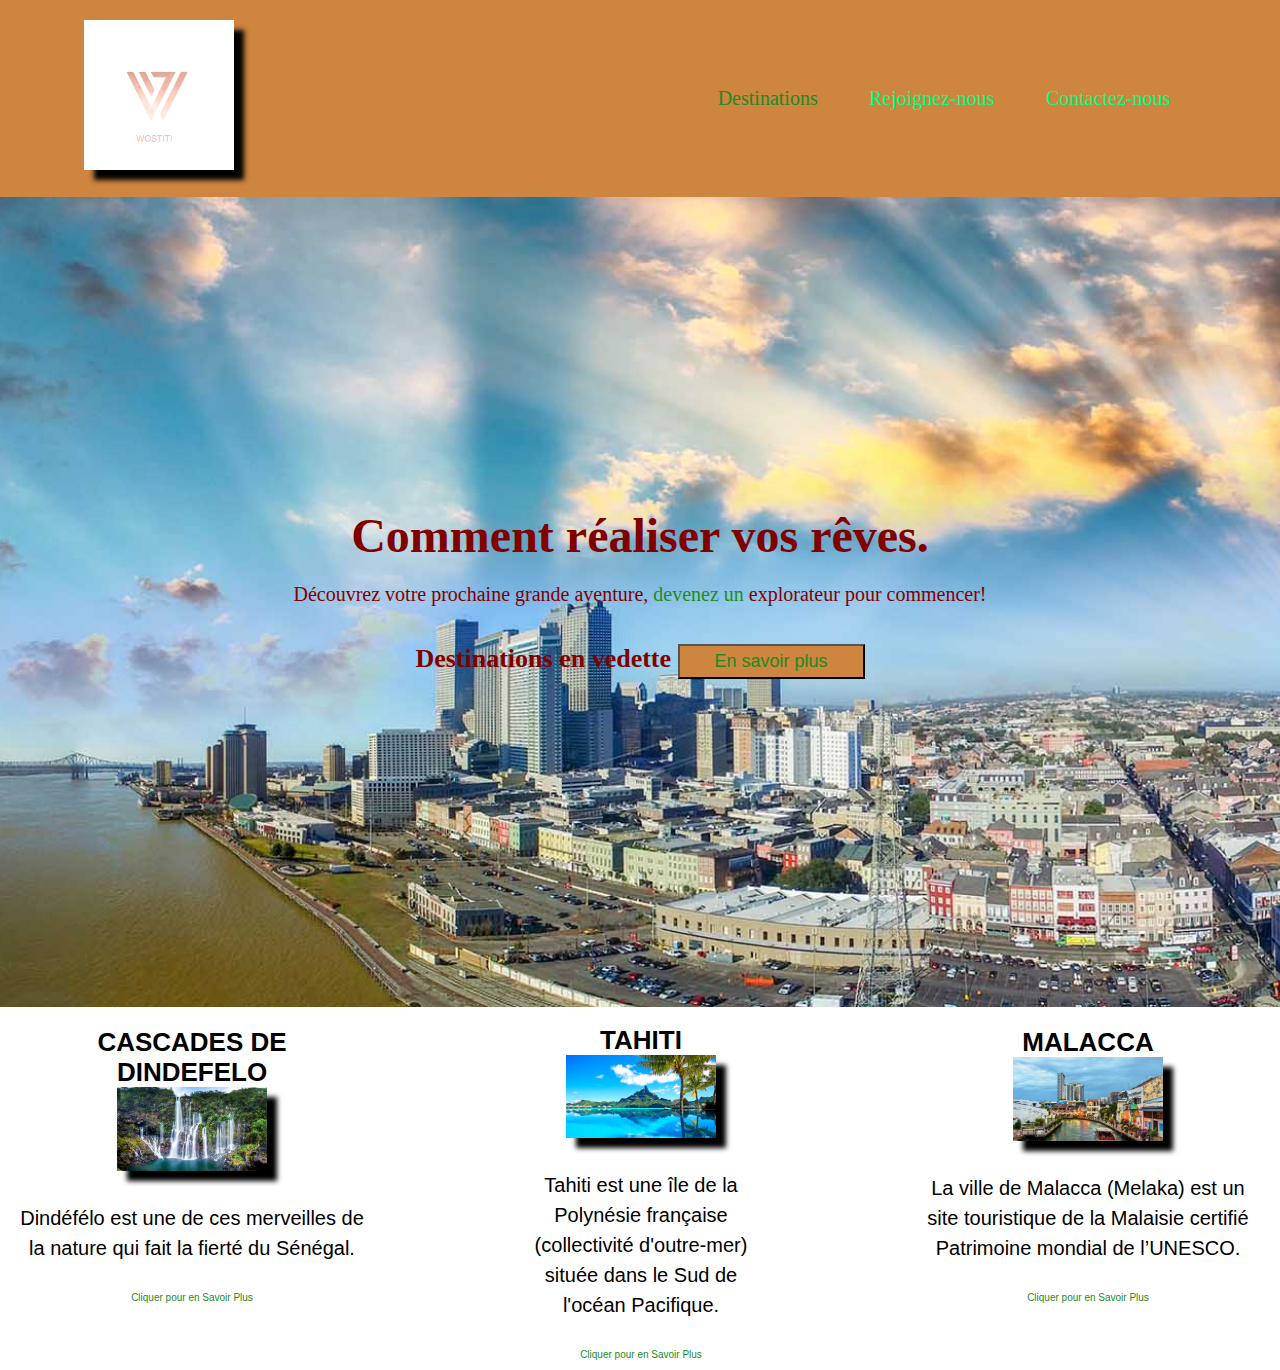
<file: index.html>
<!DOCTYPE html>
<html>
    <head>
        <title>Dreams</title>
        <meta charset="UTF-8">
        <link rel="stylesheet" href="index.css">
    </head>
    <body>
        <header class="main-head">
            <nav>
                <h1 id="logo" ><img src="logooo.jpg" alt=""></h1>
                <ul>
                    <li><a href="destinations.html">Destinations</a></li>
                    <li>Rejoignez-nous</li>
                    <li>Contactez-nous</li>
                </ul>
            </nav>
        </header>
        <section>
            <h2>Comment réaliser vos rêves.</h2>
            <p>Découvrez votre prochaine grande aventure,<a href="joinus.html"> devenez un</a> explorateur pour commencer!</p>
            <h3>Destinations en vedette <strong><button><a href="destinations.html"> En savoir plus </a></button></strong></h3>
        </section>
       
        <div id="Cascadesdedindefelo">
            <h1>CASCADES DE DINDEFELO</h1>
            <img src="cascade-de-dindefeloo.jpg">
            <p>Dindéfélo est une de ces merveilles de la nature qui fait la fierté du Sénégal.</p>
                <a href="kedougou.html">  Cliquer pour en Savoir Plus </a>
            </div>
        </div>
         <div id="Tahiti">
            <h1>TAHITI</h1>
            <img src="tahiti.jpg">
            <p>Tahiti est une île de la Polynésie française (collectivité d'outre-mer) située dans le Sud de l'océan Pacifique.
                </p><a href="nigeria.html">  Cliquer pour en Savoir Plus</a>
        </div>

        <div id="Malacca">
            <h1>MALACCA</h1>
            <img src="malacca.jpg">
            <p>La ville de Malacca (Melaka) est un site touristique de la Malaisie certifié Patrimoine mondial de l’UNESCO.</p>
                <a href="malaisie.html"> Cliquer pour en Savoir Plus </a>
        </div>
       
           
    </body>
    
</html>
</file>
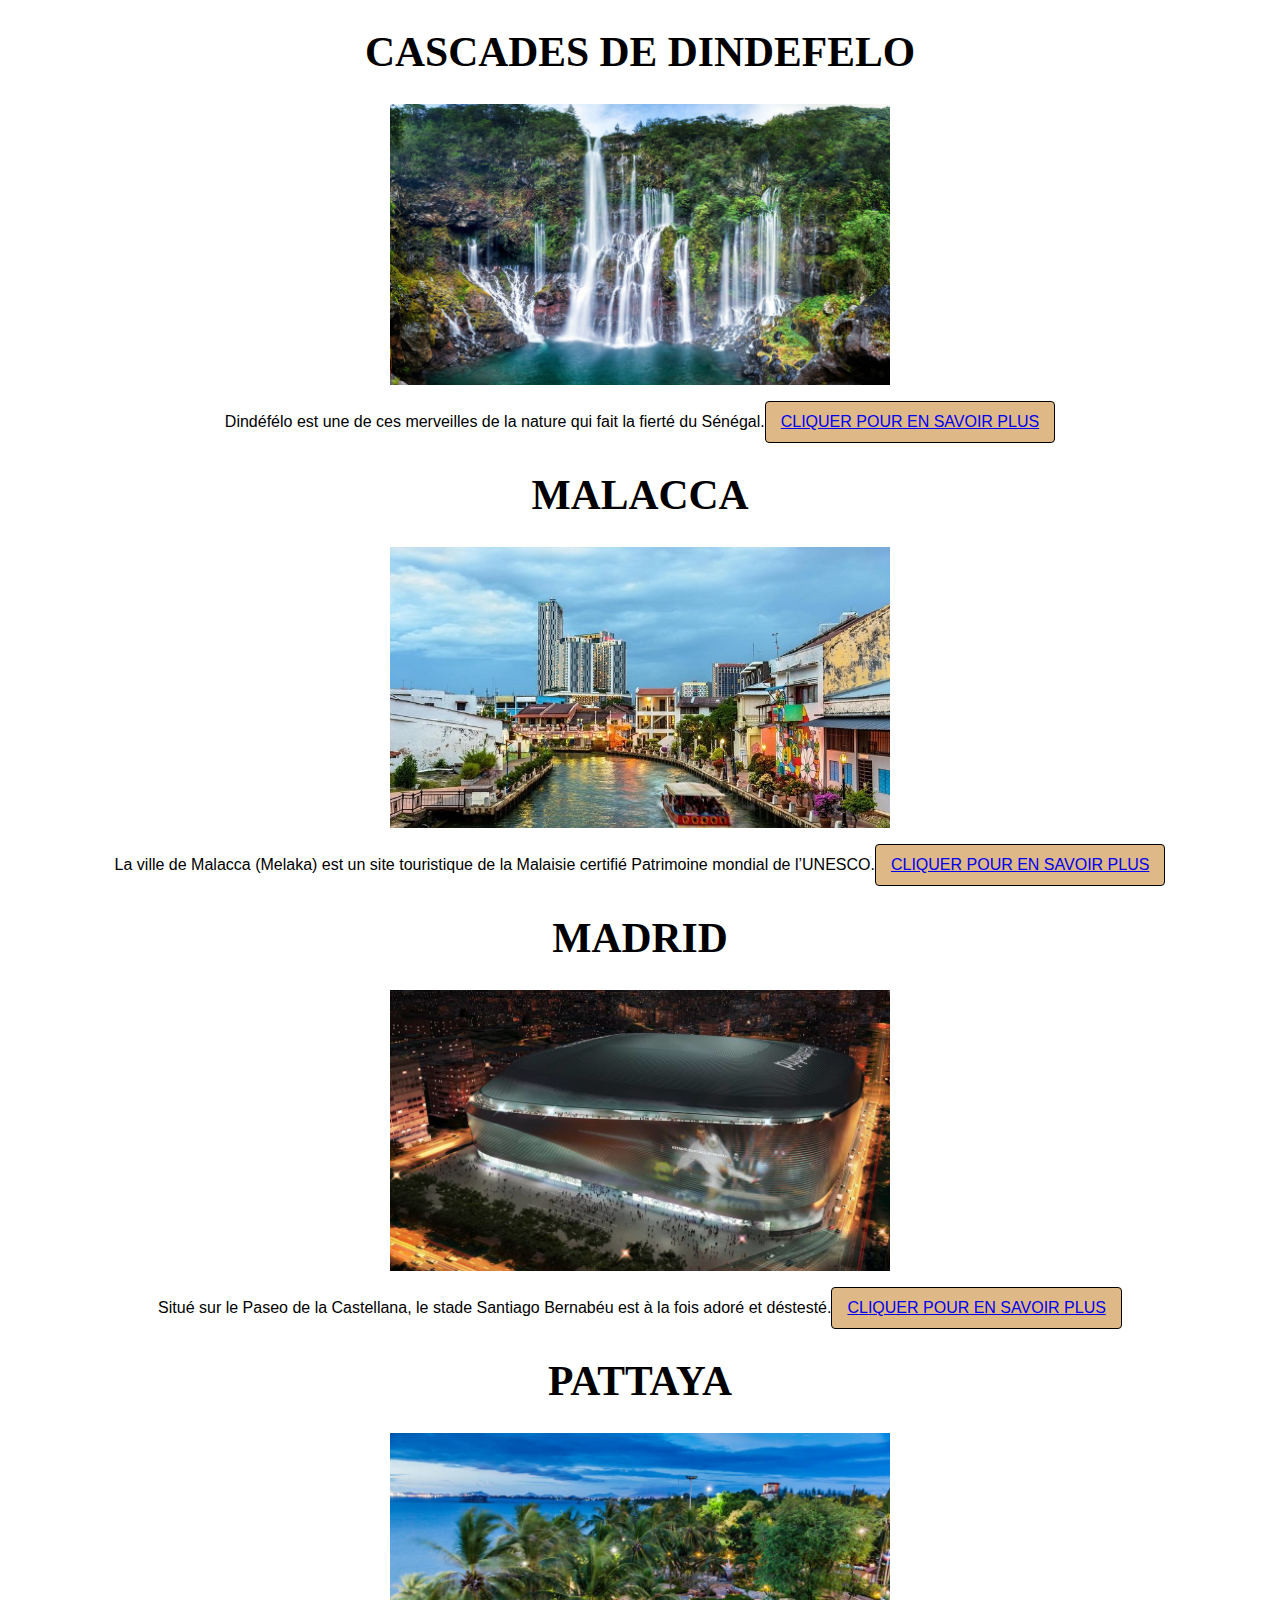
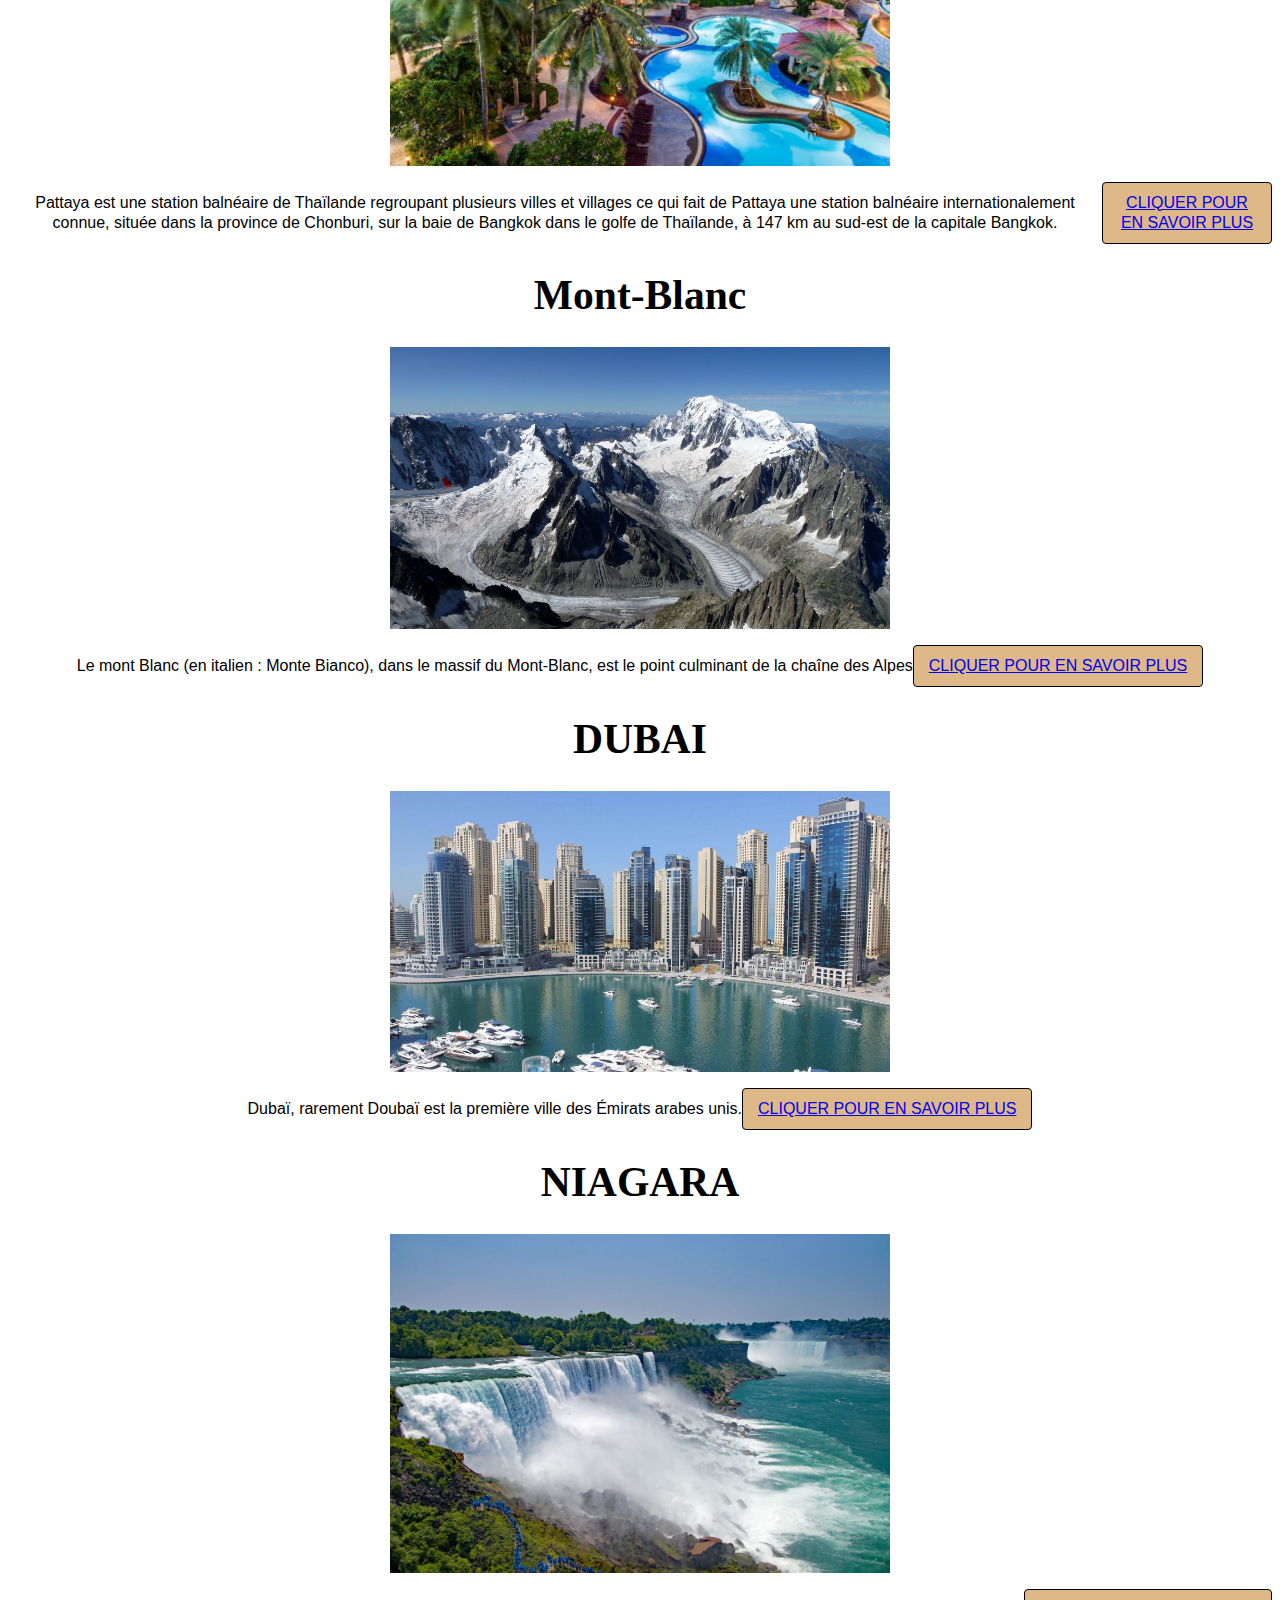
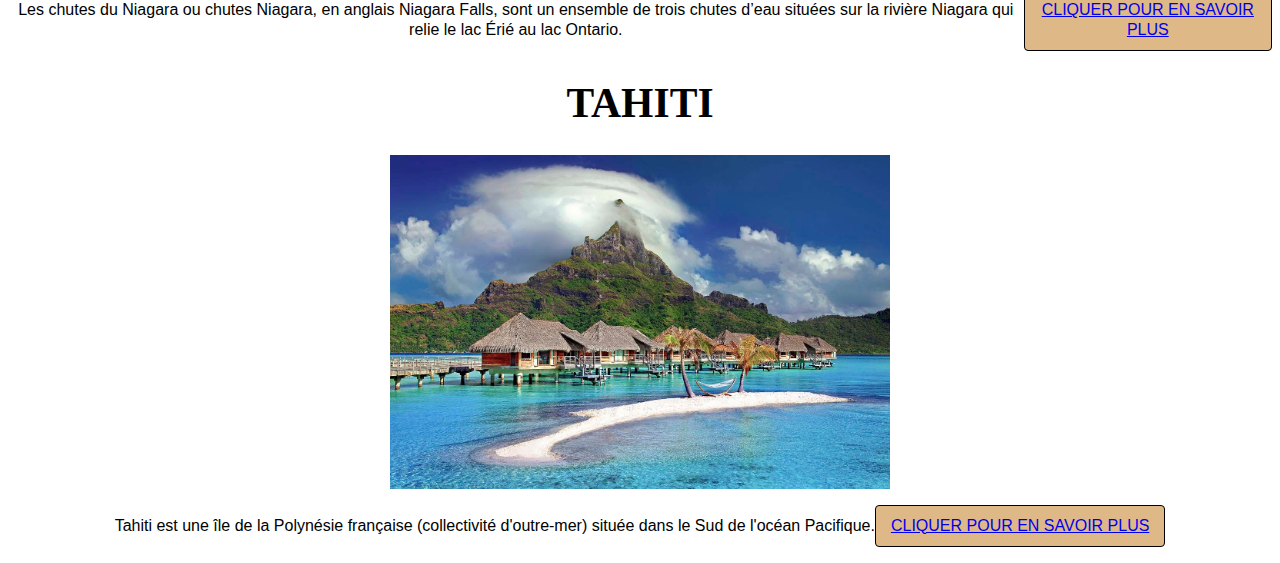
<file: destinations.html>
<!DOCTYPE html>
<html>
    <head>
        <title>Destinations</title>
        <meta charset="UTF-8">
        <link rel="stylesheet" href="destinations.css">
    </head>
    <body>
        <div id="Cascadesdedindefelo">
            <h1>CASCADES DE DINDEFELO</h1>
            <img src="cascade-de-dindefeloo.jpg">
            <p>Dindéfélo est une de ces merveilles de la nature qui fait la fierté du Sénégal.
                <br/>
                <a href="kedougou.html">  Cliquer pour en Savoir Plus </a></p>
                
            </div>
        </div>
        <div id="Malacca">
            <h1>MALACCA</h1>
            <img src="malacca.jpg">
            <p>La ville de Malacca (Melaka) est un site touristique de la Malaisie certifié Patrimoine mondial de l’UNESCO. <br/> 

                <a href="malaisie.html"> Cliquer pour en Savoir Plus </a></p>
                
        </div>
        
        <div id="Madrid">
            <h1>MADRID</h1>
            <img src="ber.jpg">
            <p>Situé sur le Paseo de la Castellana, le stade Santiago Bernabéu est à la fois adoré et déstesté.
                 <br/> 
                
                <a href="madrid.html">Cliquer pour en Savoir Plus</a></p>
                 
          </div>
          <div id="Pattaya">
            <h1>PATTAYA</h1>
            <img src="patt.jpg">
            <p>Pattaya est une station balnéaire de Thaïlande regroupant plusieurs villes et villages ce qui fait de Pattaya une station balnéaire internationalement connue,
                 située dans la province de Chonburi, sur la baie de Bangkok dans le golfe de Thaïlande, à 147 km au sud-est de la capitale Bangkok.<br/>  
            
                <a href="pattaya.html">  Cliquer pour en Savoir Plus </a></p>
                
            </div>
        </div>
        <div id="Mont-Blanc">
            <h1>Mont-Blanc</h1>
            <img src="massif-du-mont-blanc.jpg">
            <p>Le mont Blanc (en italien : Monte Bianco), dans le massif du Mont-Blanc, est le point culminant de la chaîne des Alpes <br/> 
                
                <a href="montblanc.html"> Cliquer pour en Savoir Plus </a></p>
                
        </div>
        <div id="Dubai">
            <h1>DUBAI</h1>
            <img src="dubai-skyline-2.jpg">
            <p>Dubaï, rarement Doubaï est la première ville des Émirats arabes unis.
                
                <a href="dubai.html">  Cliquer pour en Savoir Plus</a></p>
        </div>
        <div id="Niagara">
            <h1>NIAGARA</h1>
            <img src="niagara.jpg">
            <p>Les chutes du Niagara ou chutes Niagara, en anglais Niagara Falls, sont un ensemble de trois chutes d’eau situées sur la rivière
                 Niagara qui relie le lac Érié au lac Ontario. <br/> 
            
                <a href="niagara.html">Cliquer pour en Savoir Plus</a></p>
                
          </div>
          <div id="Tahiti">
            <h1>TAHITI</h1>
            <img src="Tahiti (1).jpg">
            
            <p>Tahiti est une île de la Polynésie française (collectivité d'outre-mer) située dans le Sud de l'océan Pacifique. <br/> 
                <a href="tahiti.html">Cliquer pour en Savoir Plus</a></p>
                
          </div>


    </body>
</html>
</file>
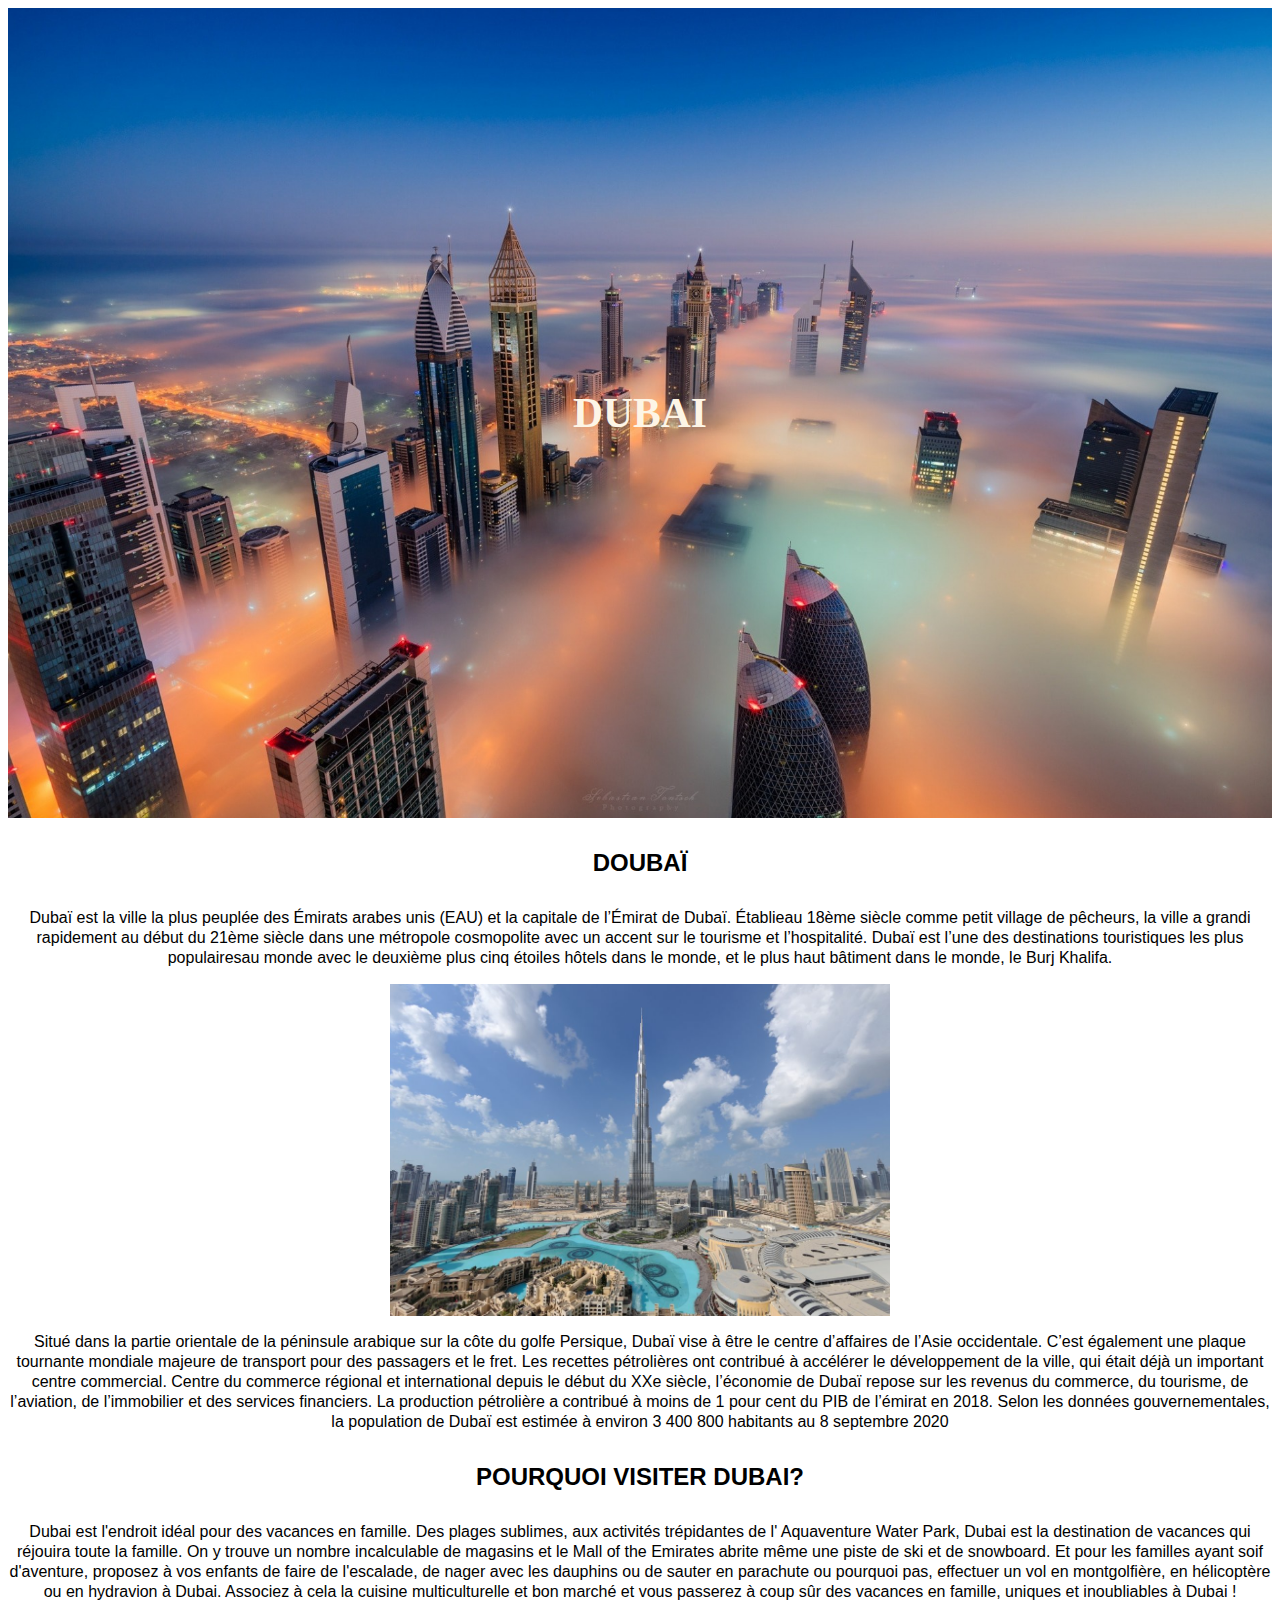
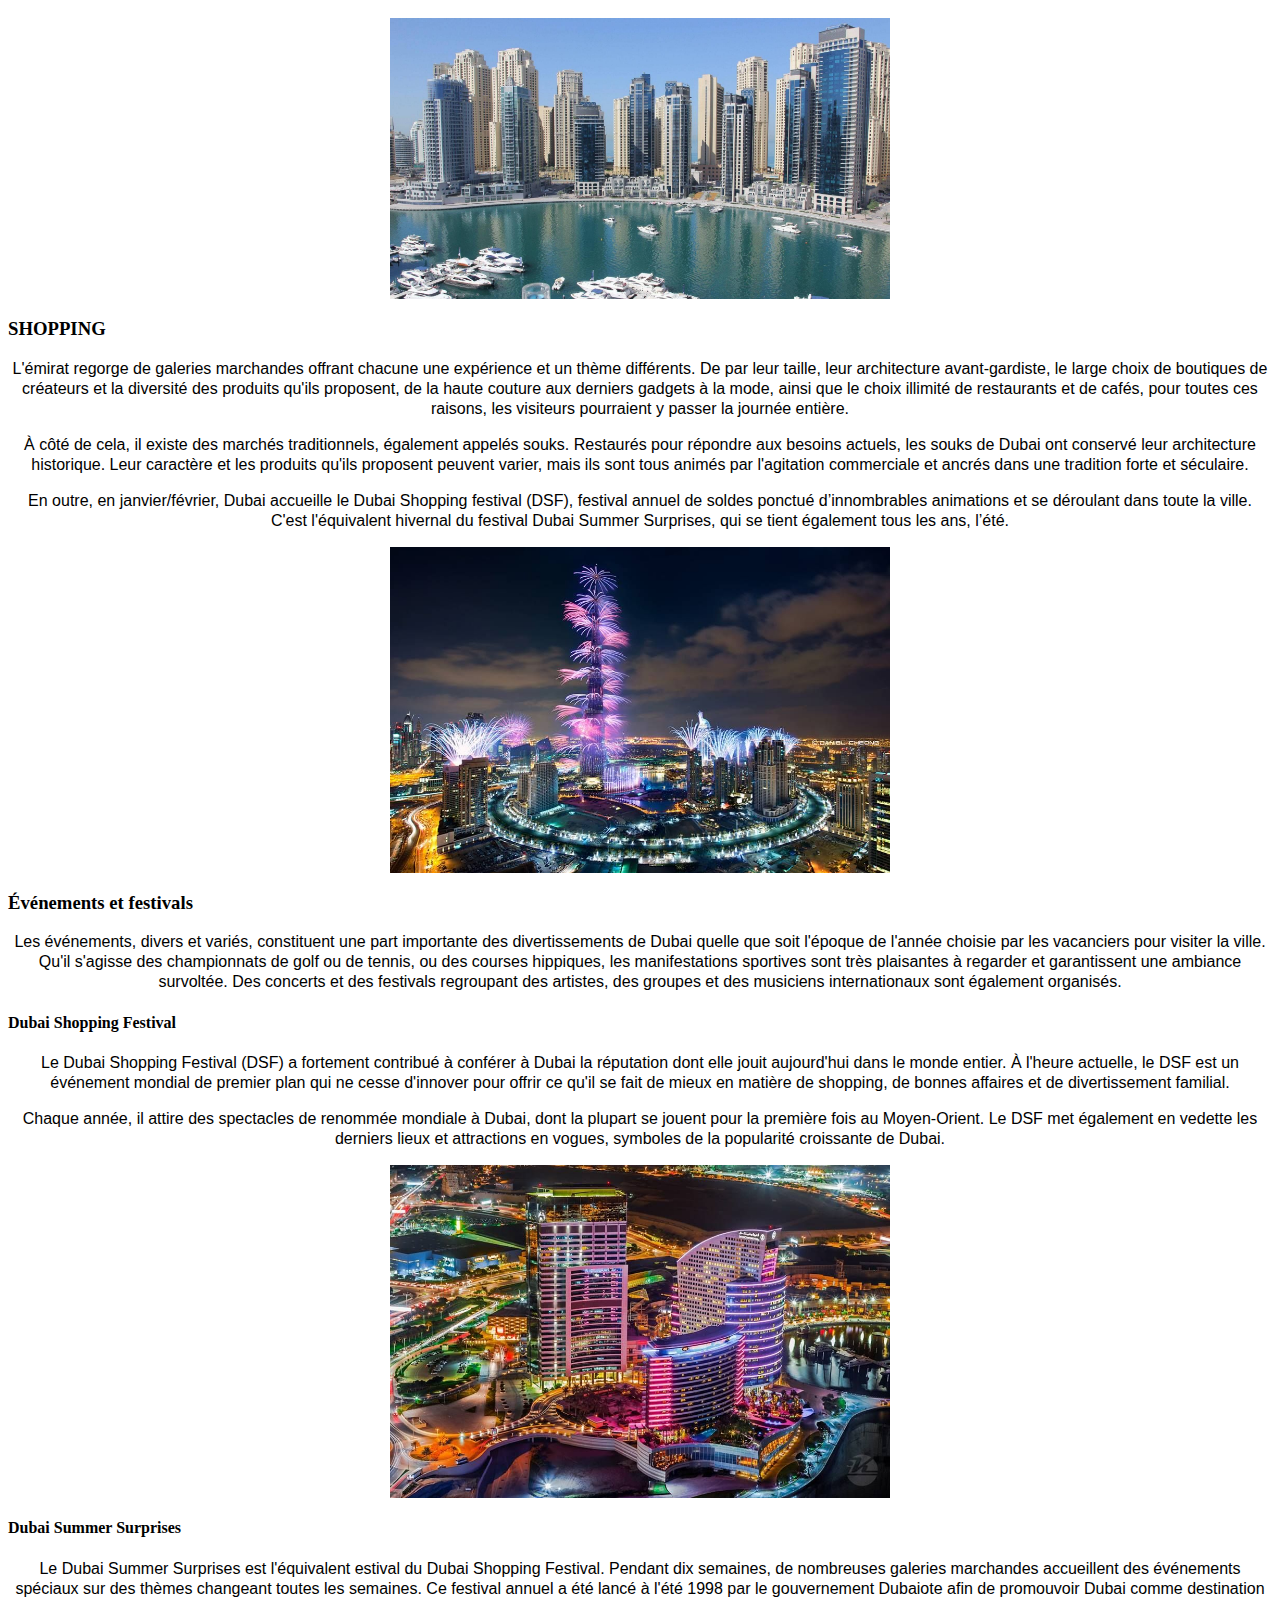
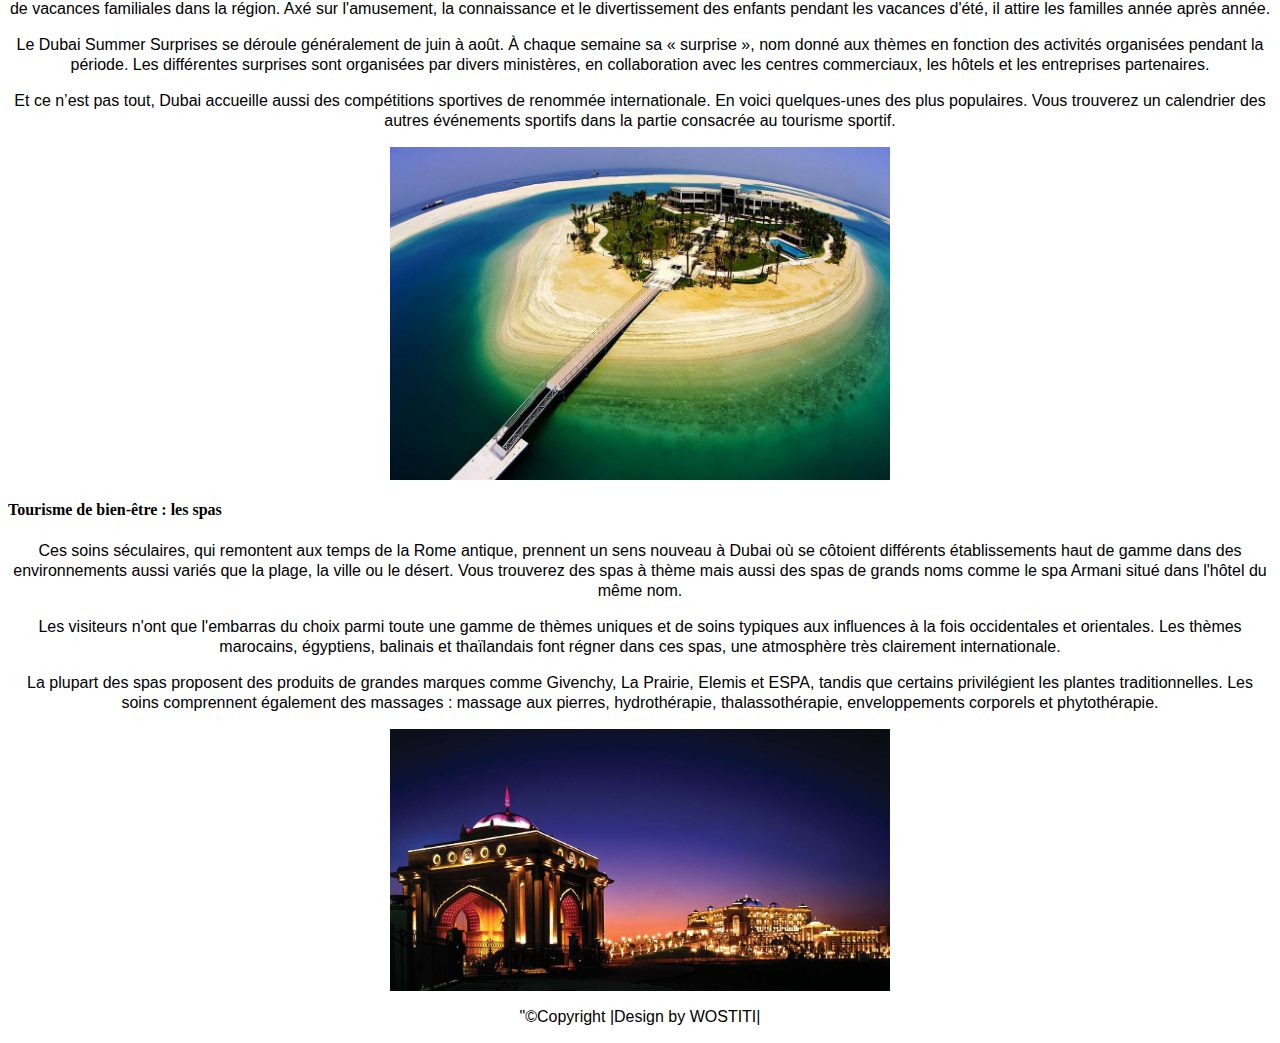
<file: dubai.html>
<!DOCTYPE html>
<html>
    <head>
        <meta charset="UTF-8">
        <title>DUBAI</title>
        <link rel="stylesheet" href="destinations.css">
    </head>
    <body>
        <section id="Dubai">
            <h1>DUBAI</h1>
        </section>
        <h2>DOUBAÏ</h2>
        <p>
            Dubaï est la ville la plus peuplée des Émirats arabes unis (EAU) et la capitale de l’Émirat de Dubaï. Établieau 18ème siècle comme petit village de pêcheurs, 
            la ville a grandi rapidement au début du 21ème siècle dans une métropole cosmopolite avec un accent sur le tourisme et l’hospitalité. 
            Dubaï est l’une des destinations touristiques les plus populairesau monde avec le deuxième plus cinq étoiles hôtels dans le monde, et le plus haut bâtiment dans le monde, le Burj Khalifa.
        </p>
        <img src="burj.jpg">
        <p>
            Situé dans la partie orientale de la péninsule arabique sur la côte du golfe Persique, Dubaï vise à être le centre d’affaires de l’Asie occidentale. C’est également une plaque tournante
             mondiale majeure de transport pour des passagers et le fret. Les recettes pétrolières ont contribué à accélérer le développement de la ville, qui était déjà un important centre commercial.
              Centre du commerce régional et international depuis le début du XXe siècle, l’économie de Dubaï repose sur les revenus du commerce, du tourisme, de l’aviation, de l’immobilier et des services financiers. 
              La production pétrolière a contribué à moins de 1 pour cent du PIB de l’émirat en 2018. Selon les données gouvernementales, la population de Dubaï est estimée à environ 3 400 800 habitants au 8 septembre 2020
        </p>
        <h2>POURQUOI VISITER DUBAI?</h2>
        
        <p>
            Dubai est l'endroit idéal pour des vacances en famille. Des plages sublimes, aux activités trépidantes de l' Aquaventure Water Park, Dubai est la destination de vacances qui réjouira toute la famille. 
            On y trouve un nombre incalculable de magasins et le Mall of the Emirates abrite même une piste de ski et de snowboard. Et pour les familles ayant soif d'aventure, proposez à vos enfants de faire de l'escalade,
             de nager avec les dauphins ou de sauter en parachute ou pourquoi pas, effectuer un vol en montgolfière, en hélicoptère ou en hydravion à Dubai. Associez à cela la cuisine multiculturelle et bon marché et vous passerez 
             à coup sûr des vacances en famille, uniques et inoubliables à Dubai !

        </p>
        <img src="dubai-skyline-2.jpg">
        <h3>SHOPPING</h3>
        <p>
            L'émirat regorge de galeries marchandes offrant chacune une expérience et un thème différents. De par leur taille, leur architecture avant-gardiste, le large choix de boutiques de créateurs et la diversité des produits
             qu'ils proposent, de la haute couture aux derniers gadgets à la mode, ainsi que le choix illimité de restaurants et de cafés, pour toutes ces raisons, les visiteurs pourraient y passer la journée entière.
        </p>
        <p>
            À côté de cela, il existe des marchés traditionnels, également appelés souks. Restaurés pour répondre aux besoins actuels, les souks de Dubai ont conservé leur architecture historique. Leur caractère et les produits
             qu'ils proposent peuvent varier, mais ils sont tous animés par l'agitation commerciale et ancrés dans une tradition forte et séculaire.
        </p>
        <p>
            En outre, en janvier/février, Dubai accueille le Dubai Shopping festival (DSF), festival annuel de soldes ponctué d’innombrables animations et se déroulant dans toute la ville. C'est l'équivalent hivernal du festival
             Dubai Summer Surprises, qui se tient également tous les ans, l’été.
        </p>
        <img src="doubai.jpg">
        <h3>Événements et festivals </h3>
        <p>
            Les événements, divers et variés, constituent une part importante des divertissements de Dubai quelle que soit l'époque de l'année choisie par les vacanciers pour visiter la ville. Qu'il s'agisse des championnats de golf 
            ou de tennis, ou des courses hippiques, les manifestations sportives sont très plaisantes à regarder et garantissent une ambiance survoltée. Des concerts et des festivals regroupant des artistes, des groupes et des musiciens
             internationaux sont également organisés.
        </p>
        <h4>Dubai Shopping Festival</h4>
        <p>
            Le Dubai Shopping Festival (DSF) a fortement contribué à conférer à Dubai la réputation dont elle jouit aujourd'hui dans le monde entier. À l'heure actuelle, le DSF est un événement mondial de premier plan qui ne cesse d'innover
             pour offrir ce qu'il se fait de mieux en matière de shopping, de bonnes affaires et de divertissement familial.
        </p>
        <p>
            Chaque année, il attire des spectacles de renommée mondiale à Dubai, dont la plupart se jouent pour la première fois au Moyen-Orient. Le DSF met également en vedette les derniers lieux et attractions en vogues, symboles de la popularité croissante de Dubai.

        </p>
        <img src="baibai.jpg">
        <h4>Dubai Summer Surprises</h4>
        <p>
            Le Dubai Summer Surprises est l'équivalent estival du Dubai Shopping Festival. Pendant dix semaines, de nombreuses galeries marchandes accueillent des événements spéciaux sur des thèmes changeant toutes les semaines. Ce festival annuel a été lancé à l'été 1998
             par le gouvernement Dubaiote afin de promouvoir Dubai comme destination de vacances familiales dans la région. Axé sur l'amusement, la connaissance et le divertissement des enfants pendant les vacances d'été, il attire les familles année après année.
        </p>
        <p>
            Le Dubai Summer Surprises se déroule généralement de juin à août. À chaque semaine sa « surprise », nom donné aux thèmes en fonction des activités organisées pendant la période. Les différentes surprises sont organisées par divers ministères, en collaboration avec
             les centres commerciaux, les hôtels et les entreprises partenaires.
        </p>
        <p>
            Et ce n’est pas tout, Dubai accueille aussi des compétitions sportives de renommée internationale. En voici quelques-unes des plus populaires. Vous trouverez un calendrier des autres événements sportifs dans la partie consacrée au tourisme sportif.
        </p>

        <img src="dudu.jpg">

            <h4>Tourisme de bien-être : les spas</h4>
            <p>
                Ces soins séculaires, qui remontent aux temps de la Rome antique, prennent un sens nouveau à Dubai où se côtoient différents établissements haut de gamme dans des environnements aussi variés que la plage, la ville ou le désert. Vous trouverez des spas à thème mais 
                aussi des spas de grands noms comme le spa Armani situé dans l'hôtel du même nom.
            </p>
            <p>
                Les visiteurs n'ont que l'embarras du choix parmi toute une gamme de thèmes uniques et de soins typiques aux influences à la fois occidentales et orientales. Les thèmes marocains, égyptiens, balinais et thaïlandais font régner dans ces spas, une atmosphère très
                 clairement internationale.
            </p>
            <p>
                La plupart des spas proposent des produits de grandes marques comme Givenchy, La Prairie, Elemis et ESPA, tandis que certains privilégient les plantes traditionnelles. Les soins comprennent également des massages : massage aux pierres, hydrothérapie, thalassothérapie,
                 enveloppements corporels et phytothérapie.
            </p>
            <img src="duubai.jpg">
            <footer>
                <div>
                    <p>"©Copyright |Design by WOSTITI|</p>
                </div>
            </footer>
           
    </body>
</html>
</file>
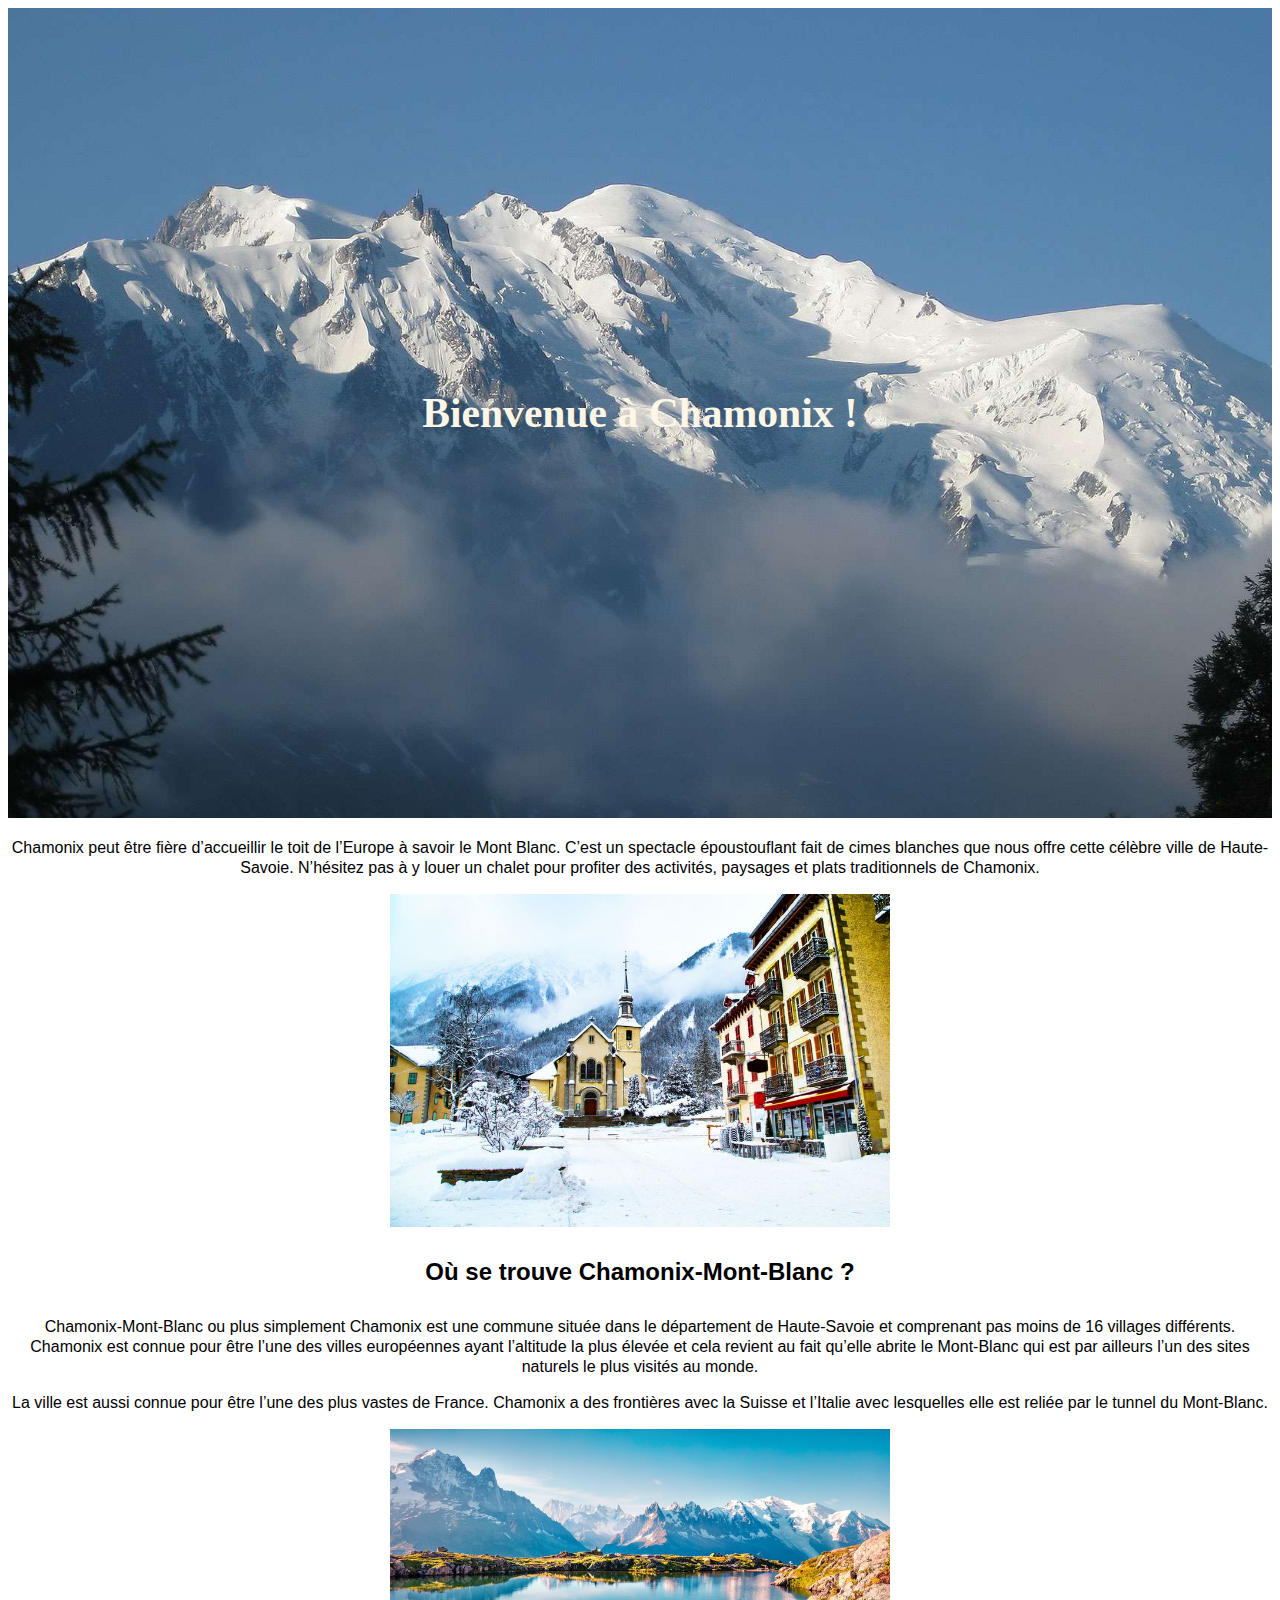
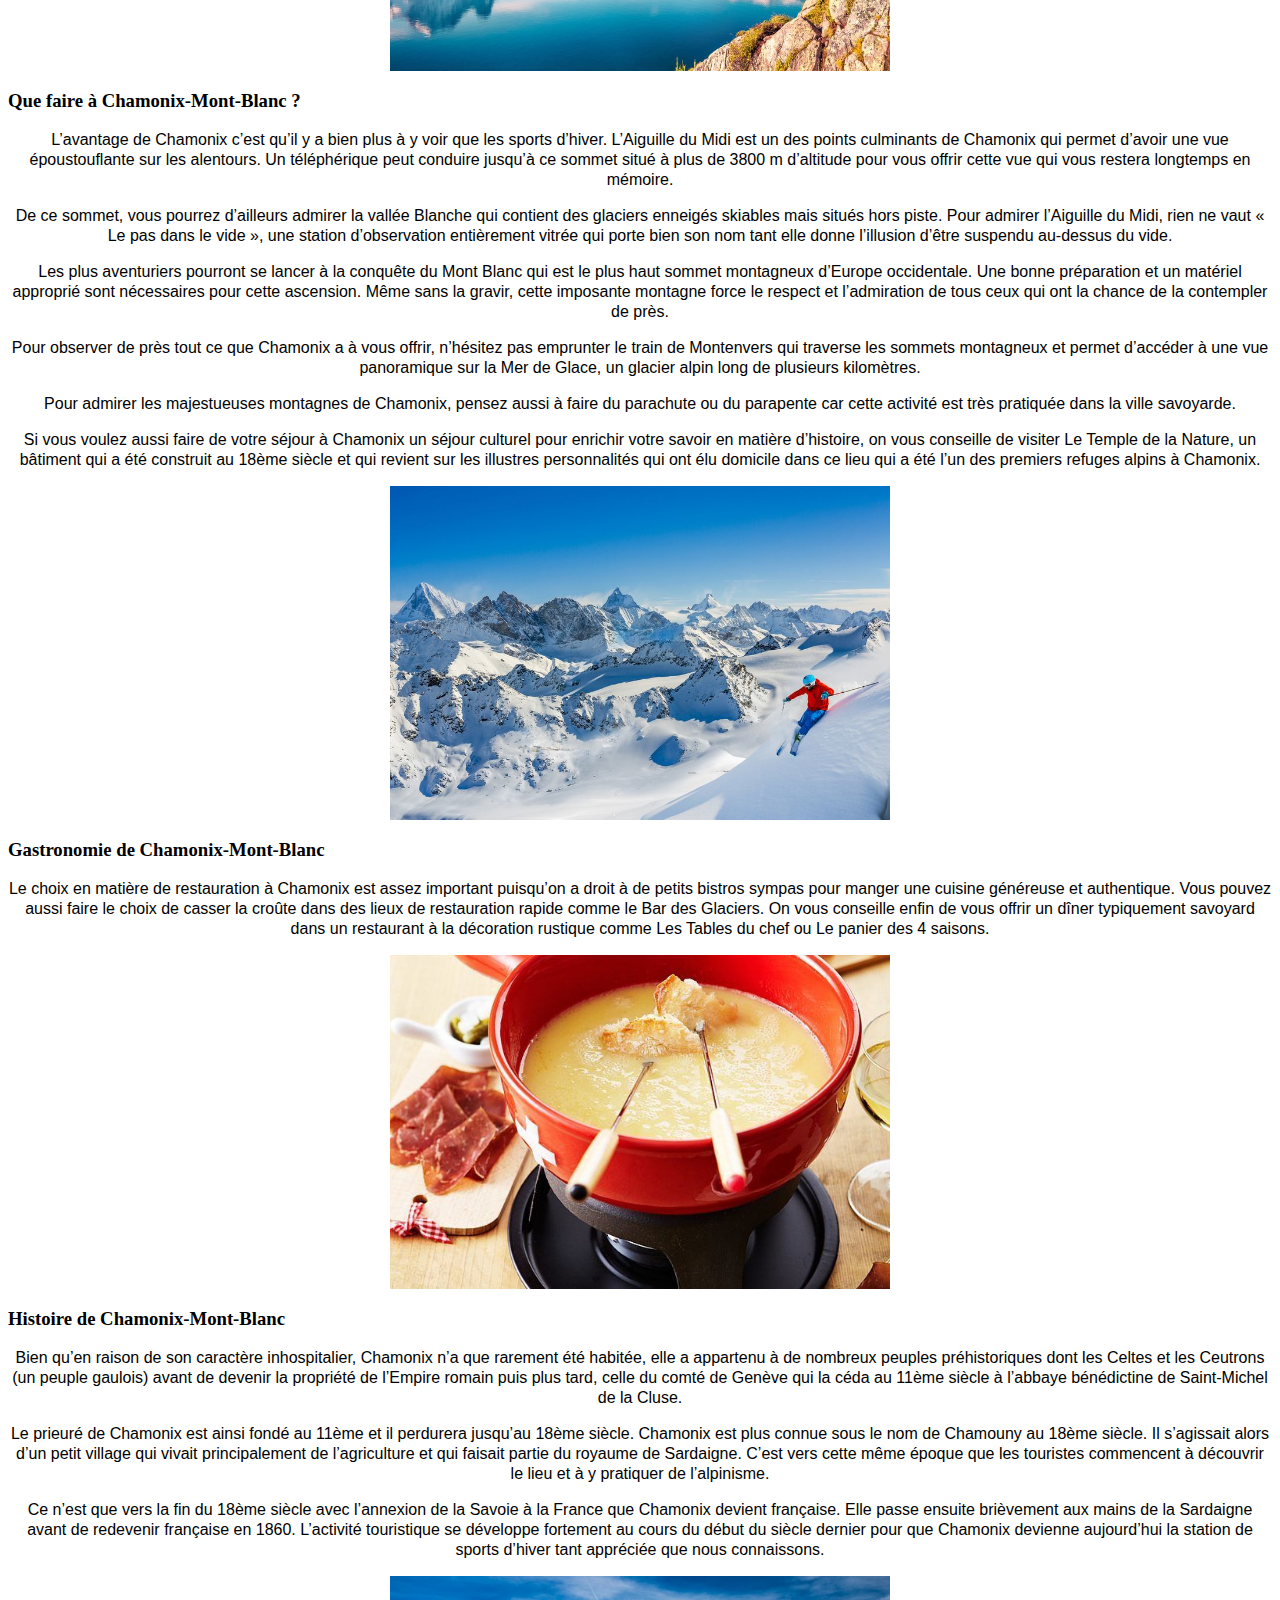
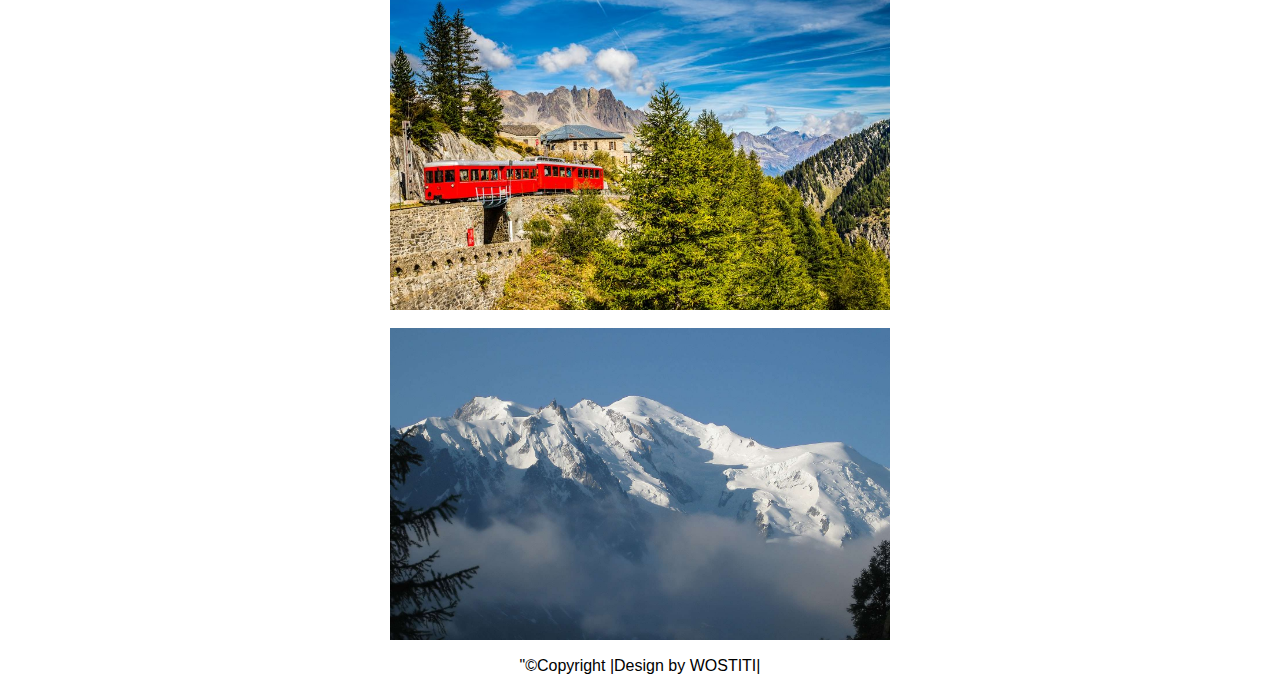
<file: montblanc.html>
<!DOCTYPE html>
<html>
    <head>
        <meta charset="UTF-8">
        <title>MONT BLANC</title>
        <link rel="stylesheet" href="destinations.css">
    </head>
    <body>
        <section id="Montblanc">
            <h1>Bienvenue à Chamonix !</h1>
        </section>
        <h2></h2>
        <p>
            Chamonix peut être fière d’accueillir le toit de l’Europe à savoir le Mont Blanc. C’est un spectacle époustouflant
             fait de cimes blanches que nous offre cette célèbre ville de Haute-Savoie. N’hésitez pas à y louer un chalet pour 
             profiter des activités, paysages et plats traditionnels de Chamonix.
        </p>
        <img src="centre-ville-chamonix.jpg">
        <h2>Où se trouve Chamonix-Mont-Blanc ?</h2>
        <p>
            Chamonix-Mont-Blanc ou plus simplement Chamonix est une commune située dans le département de Haute-Savoie et 
            comprenant pas moins de 16 villages différents. Chamonix est connue pour être l’une des villes européennes ayant
             l’altitude la plus élevée et cela revient au fait qu’elle abrite le Mont-Blanc qui est par ailleurs l’un des sites 
             naturels le plus visités au monde.
        </p>
        <p>
            La ville est aussi connue pour être l’une des plus vastes de France. Chamonix a des frontières avec la Suisse et
             l’Italie avec lesquelles elle est reliée par le tunnel du Mont-Blanc.
        </p>
        <img src="blancmnt.jpg">
        <h3>Que faire à Chamonix-Mont-Blanc ?</h3>
        
        <p>
            L’avantage de Chamonix c’est qu’il y a bien plus à y voir que les sports d’hiver. L’Aiguille du Midi est un des points
            culminants de Chamonix qui permet d’avoir une vue époustouflante sur les alentours. Un téléphérique peut conduire jusqu’à
             ce sommet situé à plus de 3800 m d’altitude pour vous offrir cette vue qui vous restera longtemps en mémoire.

        </p>
        <p>
            De ce sommet, vous pourrez d’ailleurs admirer la vallée Blanche qui contient des glaciers enneigés skiables mais situés hors piste.
             Pour admirer l’Aiguille du Midi, rien ne vaut « Le pas dans le vide », une station d’observation entièrement vitrée qui porte bien 
             son nom tant elle donne l’illusion d’être suspendu au-dessus du vide.
        </p>
        <p>
            Les plus aventuriers pourront se lancer à la conquête du Mont Blanc qui est le plus haut sommet montagneux d’Europe occidentale.
             Une bonne préparation et un matériel approprié sont nécessaires pour cette ascension. Même sans la gravir, cette imposante montagne 
             force le respect et l’admiration de tous ceux qui ont la chance de la contempler de près.
        </p>
        <p>
            Pour observer de près tout ce que Chamonix a à vous offrir, n’hésitez pas emprunter le train de Montenvers qui traverse les sommets
             montagneux et permet d’accéder à une vue panoramique sur la Mer de Glace, un glacier alpin long de plusieurs kilomètres.
        </p>
        <p>
            Pour admirer les majestueuses montagnes de Chamonix, pensez aussi à faire du parachute ou du parapente car cette activité 
            est très pratiquée dans la ville savoyarde.
        </p>
        <p>
            Si vous voulez aussi faire de votre séjour à Chamonix un séjour culturel pour enrichir votre savoir en matière d’histoire,
             on vous conseille de visiter Le Temple de la Nature, un bâtiment qui a été construit au 18ème siècle et qui revient sur les illustres
              personnalités qui ont élu domicile dans ce lieu qui a été l’un des premiers refuges alpins à Chamonix.
        </p>
        <img src="ski-chamonix.jpg">
        <h3>Gastronomie de Chamonix-Mont-Blanc</h3>
        <p>
            Le choix en matière de restauration à Chamonix est assez important puisqu’on a droit à de petits bistros sympas pour manger une cuisine généreuse 
            et authentique. Vous pouvez aussi faire le choix de casser la croûte dans des lieux de restauration rapide comme le Bar des Glaciers. 
            On vous conseille enfin de vous offrir un dîner typiquement savoyard dans un restaurant à la décoration rustique comme Les Tables du chef ou Le panier des 4 saisons.
        </p>
        <img src="fondue-savoyarde.jpg">
        <h3>Histoire de Chamonix-Mont-Blanc</h3>
        <p>Bien qu’en raison de son caractère inhospitalier, Chamonix n’a que rarement été habitée, elle a appartenu à de nombreux peuples préhistoriques dont les Celtes et les Ceutrons
         (un peuple gaulois) avant de devenir la propriété de l’Empire romain puis plus tard, celle du comté de Genève qui la céda au 11ème siècle à l’abbaye bénédictine 
         de Saint-Michel de la Cluse.
        </p>
        <p>
            Le prieuré de Chamonix est ainsi fondé au 11ème et il perdurera jusqu’au 18ème siècle. Chamonix est plus connue sous le nom de Chamouny au 18ème siècle. Il s’agissait alors
             d’un petit village qui vivait principalement de l’agriculture et qui faisait partie du royaume de Sardaigne. C’est vers cette même époque que les touristes commencent à découvrir
              le lieu et à y pratiquer de l’alpinisme.
        </p>
        <p>
            Ce n’est que vers la fin du 18ème siècle avec l’annexion de la Savoie à la France que Chamonix devient française. Elle passe ensuite brièvement aux mains de la Sardaigne 
            avant de redevenir française en 1860. L’activité touristique se développe fortement au cours du début du siècle dernier pour que Chamonix devienne aujourd’hui la station 
            de sports d’hiver tant appréciée que nous connaissons.
        </p>
        <img src="petit-train-chamonix.jpg"> <br>
        <img src="mntb.jpg" >
        <footer>
            <div>
                <p>"©Copyright |Design by WOSTITI|</p>
            </div>
        </footer>
    </body>
</html>
</file>
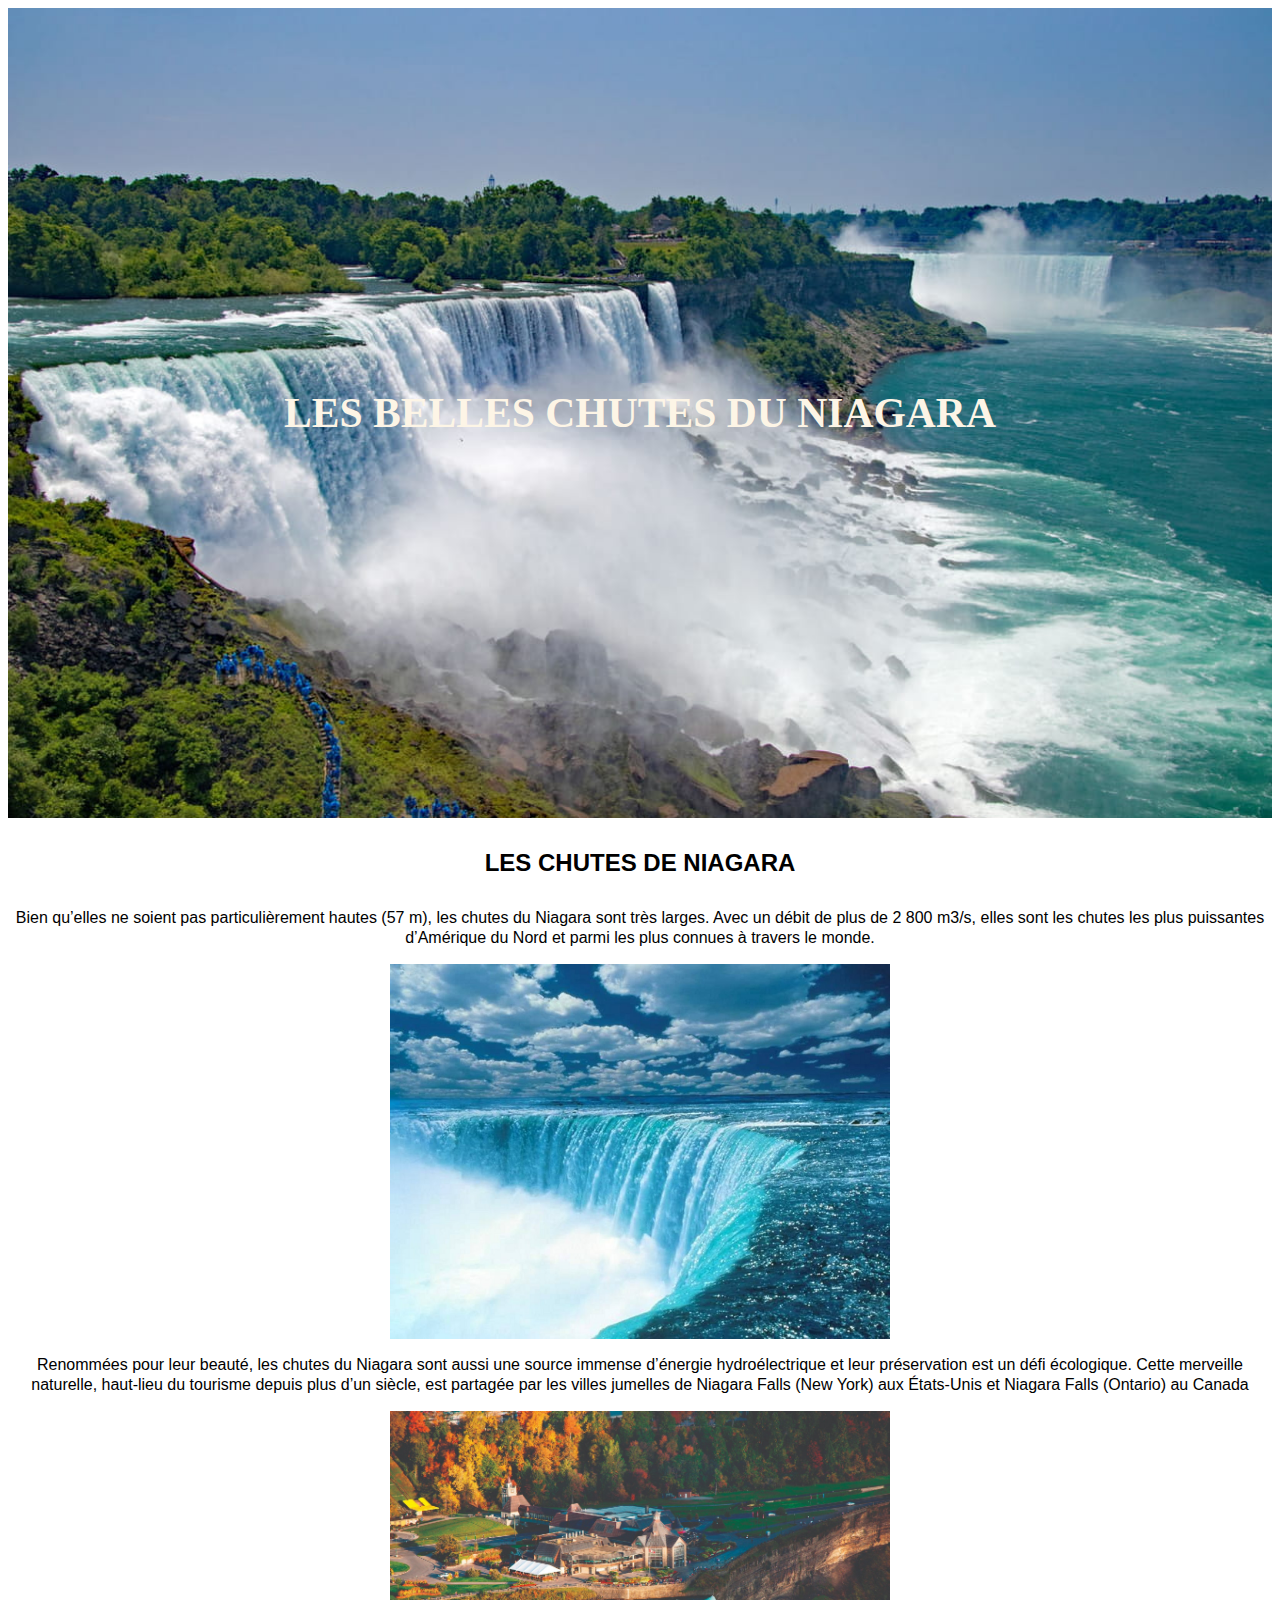
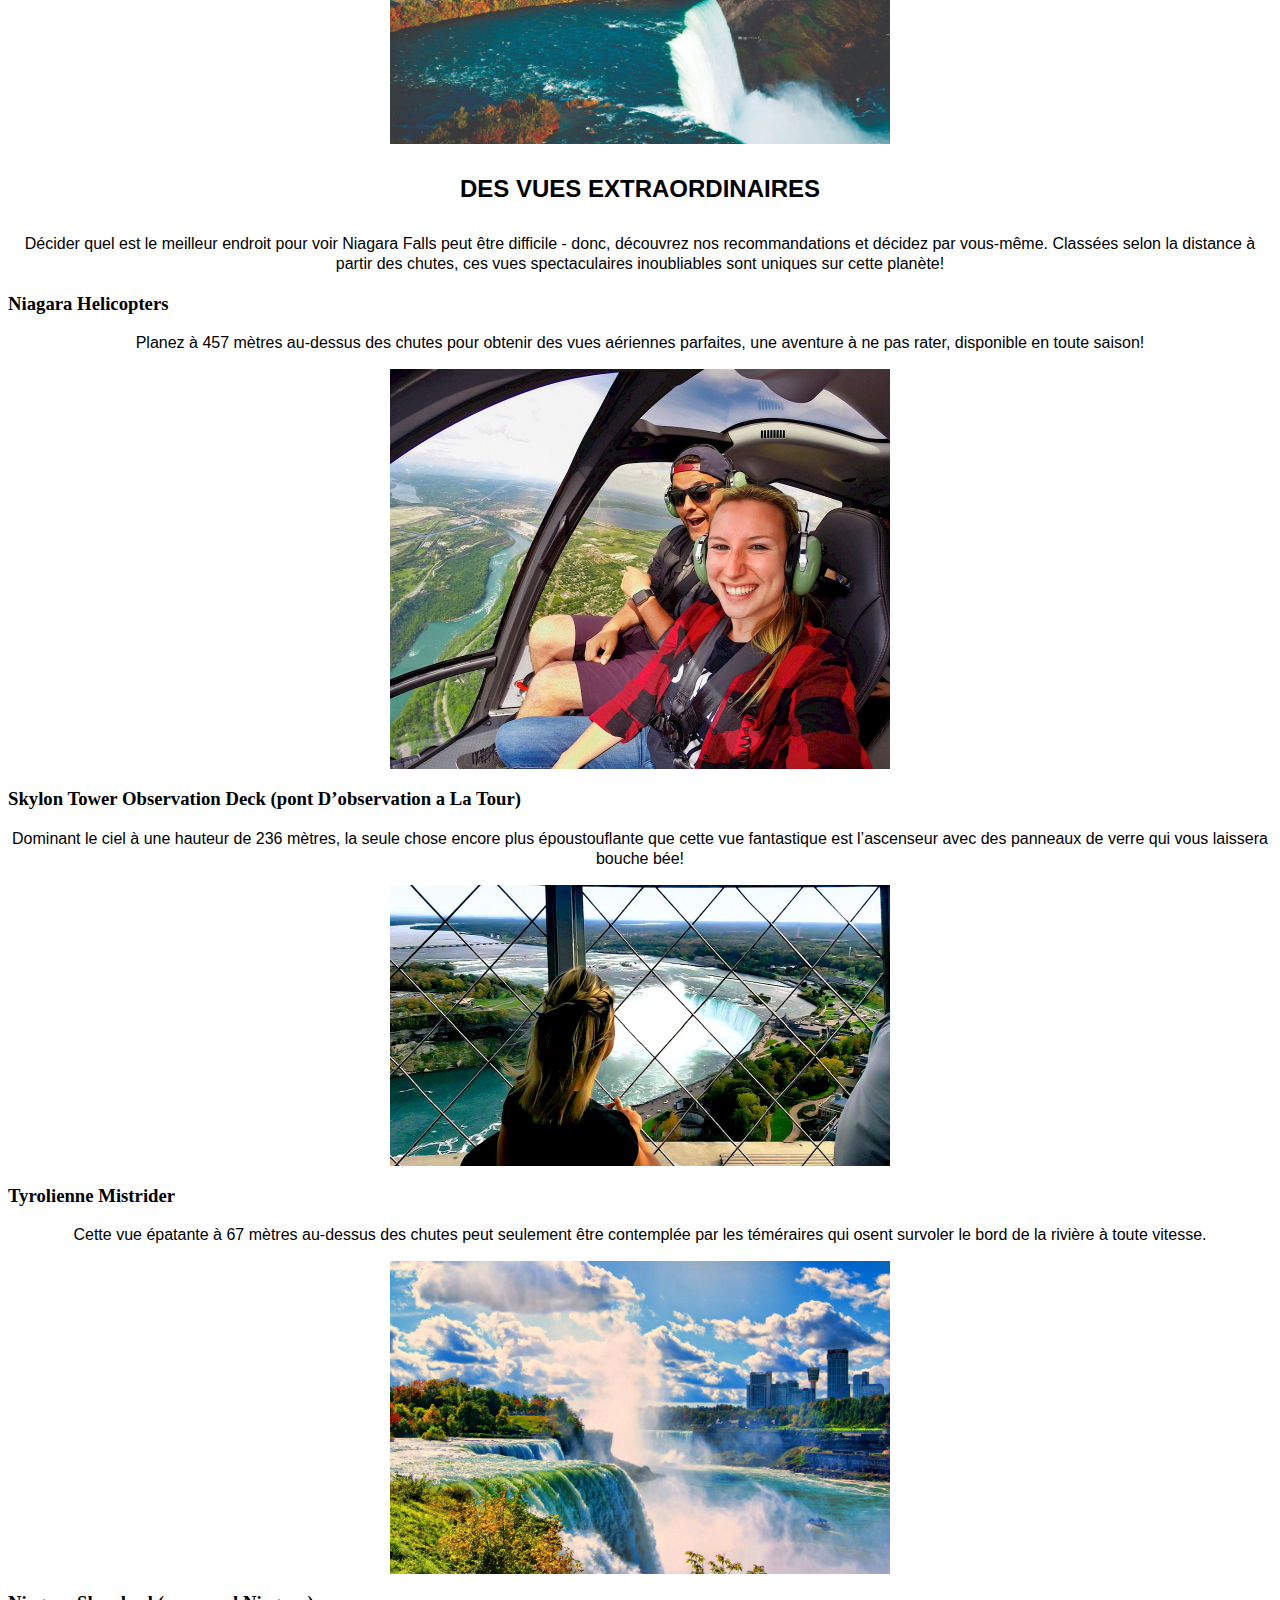
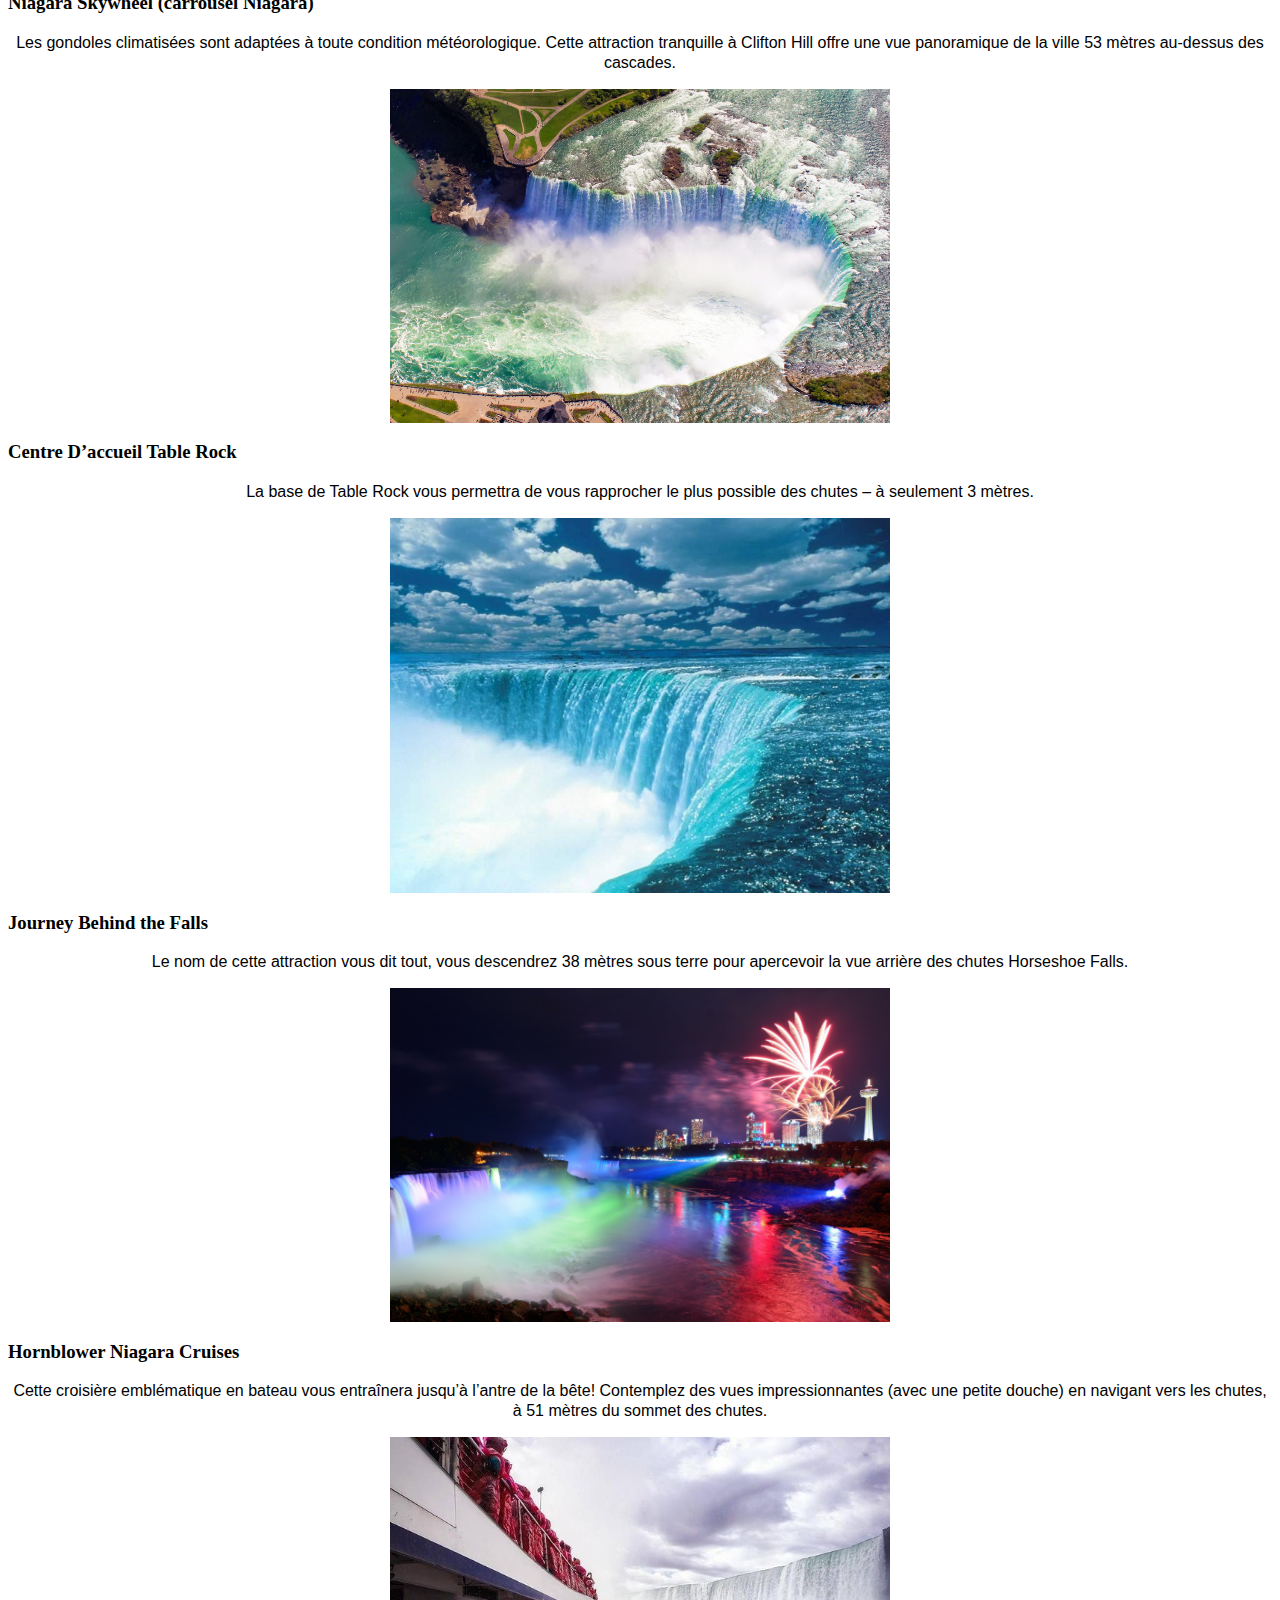
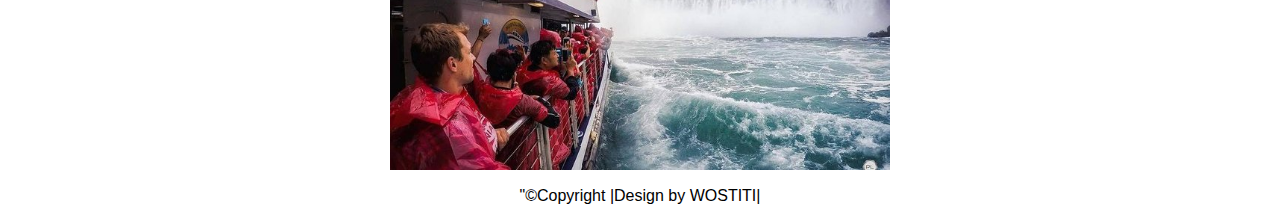
<file: niagara.html>
<!DOCTYPE html>
<html>
    <head>
        <meta charset="UTF-8">
        <title>NIAGARA</title>
        <link rel="stylesheet" href="destinations.css">
    </head>
    <body>
        <section id="Niagara">
            <h1>LES BELLES CHUTES DU NIAGARA</h1>
        </section>
        <h2>LES CHUTES DE NIAGARA</h2>
        <p>
            Bien qu’elles ne soient pas particulièrement hautes (57 m), les chutes du Niagara sont très larges. Avec un débit de plus de 2 800 m3/s, 
            elles sont les chutes les plus puissantes d’Amérique du Nord et parmi les plus connues à travers le monde.
        </p>
        <img src="niags.jpg">
        <p>
            Renommées pour leur beauté, les chutes du Niagara sont aussi une source immense d’énergie hydroélectrique et leur préservation est un défi écologique. Cette merveille naturelle, haut-lieu du tourisme depuis plus d’un siècle,
             est partagée par les villes jumelles de Niagara Falls (New York) aux États-Unis et Niagara Falls (Ontario) au Canada
        </p>
        <img src="niagautumn.jpg">
        <h2>DES VUES EXTRAORDINAIRES</h2>
        
        <p>
            Décider quel est le meilleur endroit pour voir Niagara Falls peut être difficile - donc, découvrez nos recommandations et décidez par vous-même. Classées selon la distance à partir des chutes,
             ces vues spectaculaires inoubliables sont uniques sur cette planète!

        </p>
        <h3>Niagara Helicopters</h3>
        <p>
            Planez à 457 mètres au-dessus des chutes pour obtenir des vues aériennes parfaites, une aventure à ne pas rater, disponible en toute saison!
        </p>
        <img src="1.jpg">
        <h3>Skylon Tower Observation Deck (pont D’observation a La Tour)</h3>
        <p>Dominant le ciel à une hauteur de 236 mètres, la seule chose encore plus époustouflante que cette vue fantastique est l’ascenseur avec des panneaux de verre qui vous laissera bouche bée!</p>
        
        <img src="2.jpg">
        <h3>Tyrolienne Mistrider</h3>
        <p>Cette vue épatante à 67 mètres au-dessus des chutes peut seulement être contemplée par les téméraires qui osent survoler le bord de la rivière à toute vitesse.</p>
        <img src="niagsfalls.jpg">
        <h3>Niagara Skywheel (carrousel Niagara)</h3>
        <p>Les gondoles climatisées sont adaptées à toute condition météorologique. Cette attraction tranquille à Clifton Hill offre une vue panoramique de la ville 53 mètres au-dessus des cascades.</p>
        <img src="niagss.jpg">
        <h3>Centre D’accueil Table Rock</h3>
        <p>La base de Table Rock vous permettra de vous rapprocher le plus possible des chutes – à seulement 3 mètres.</p>
        <img src="niags.jpg" alt="">
        <h3>Journey Behind the Falls</h3>
        <p>Le nom de cette attraction vous dit tout, vous descendrez 38 mètres sous terre pour apercevoir la vue arrière des chutes Horseshoe Falls.</p>
        <img src="niagsss.jpg">
        <h3>Hornblower Niagara Cruises</h3>
        <p>Cette croisière emblématique en bateau vous entraînera jusqu’à l’antre de la bête! Contemplez des vues impressionnantes (avec une petite douche) en navigant vers les chutes, à 51 mètres du sommet des chutes.</p>
        <img src="7.jpg">
        <footer>
            <div>
                <p>"©Copyright |Design by WOSTITI|</p>
            </div>
        </footer>
      
    </body>
</html>
</file>
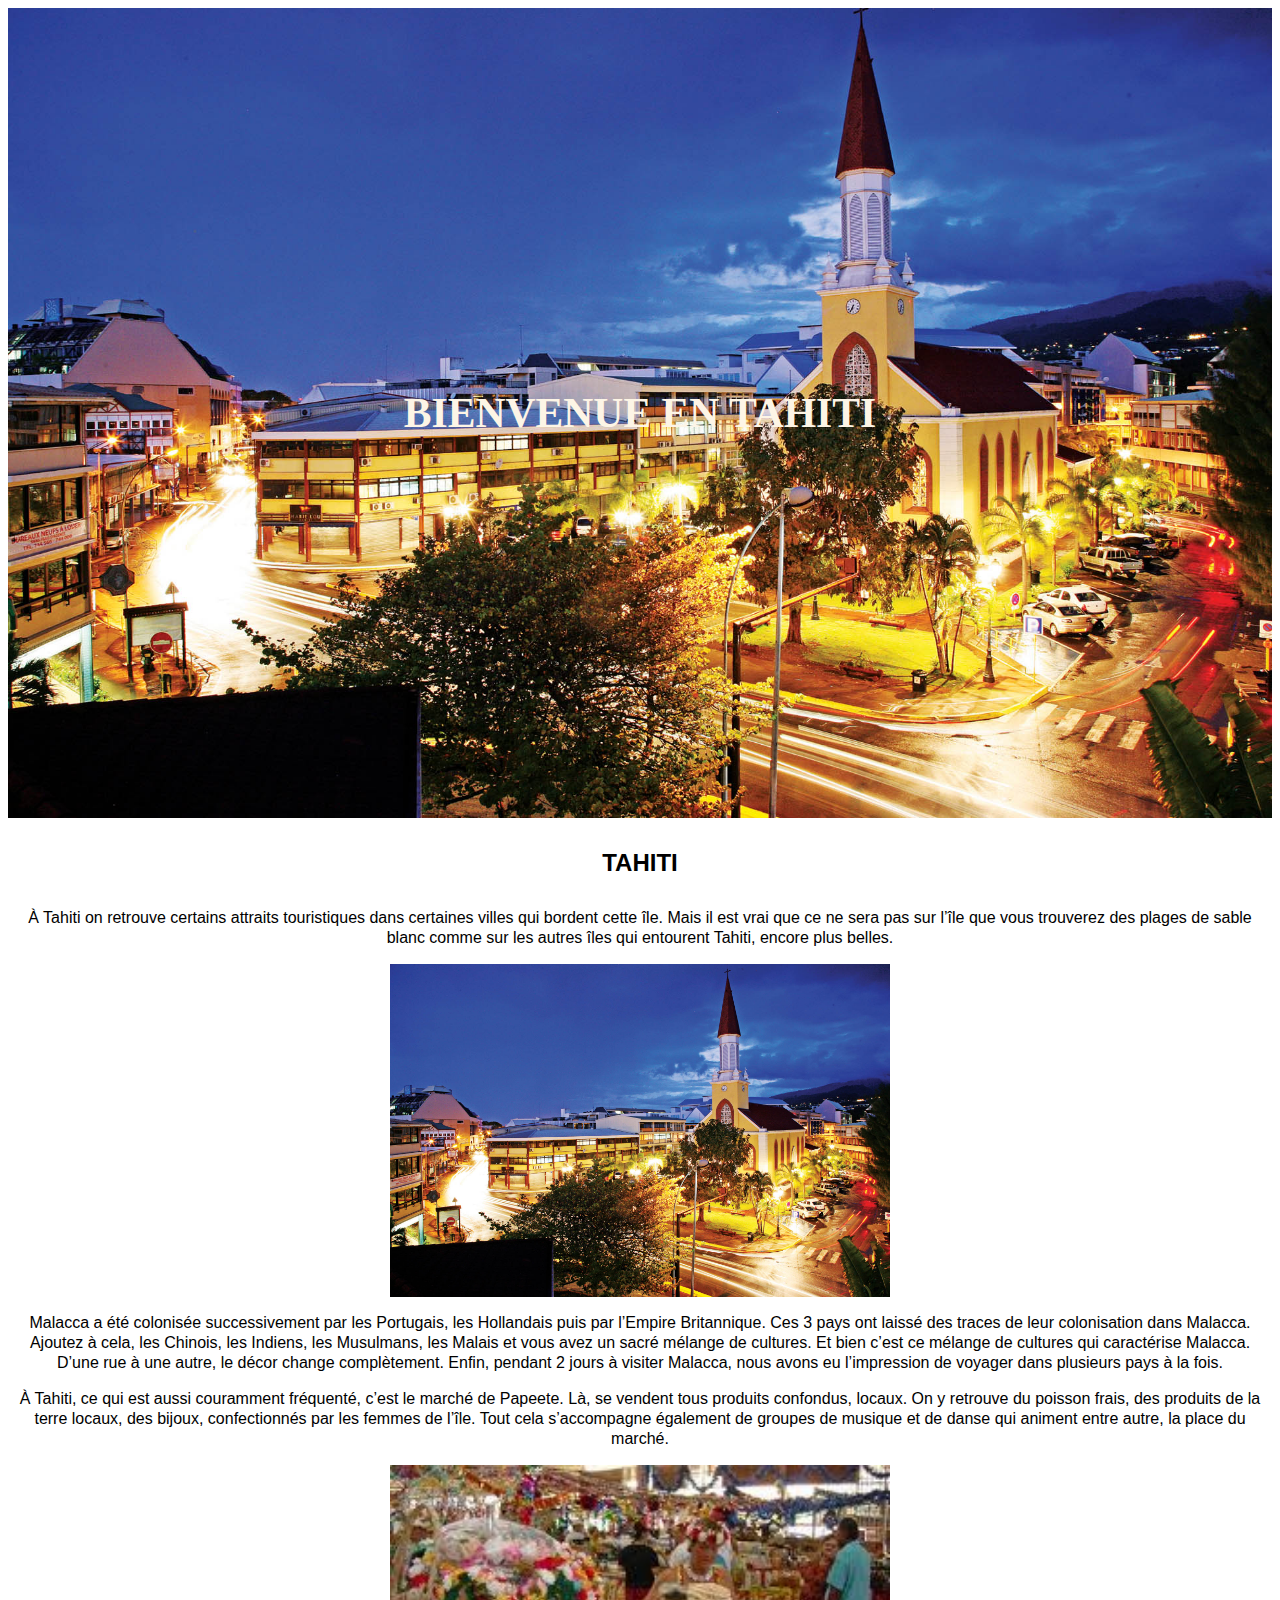
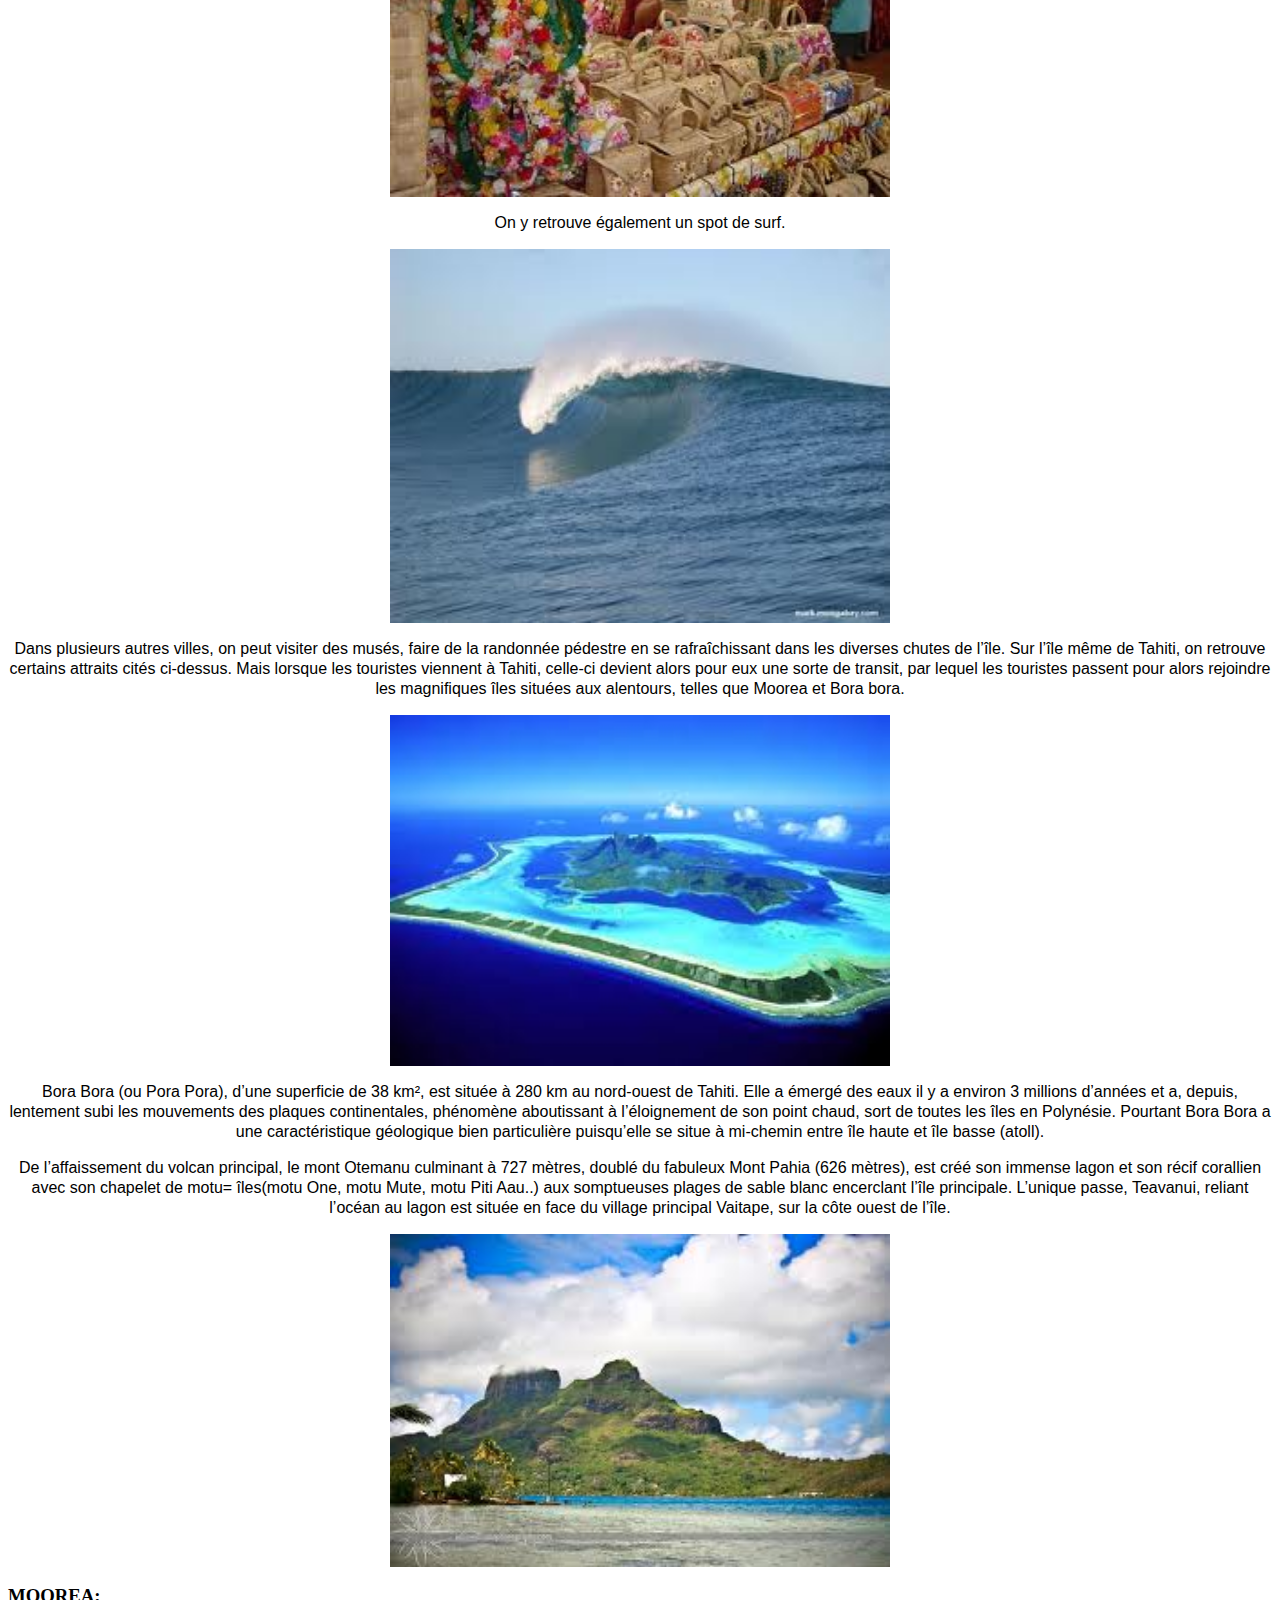
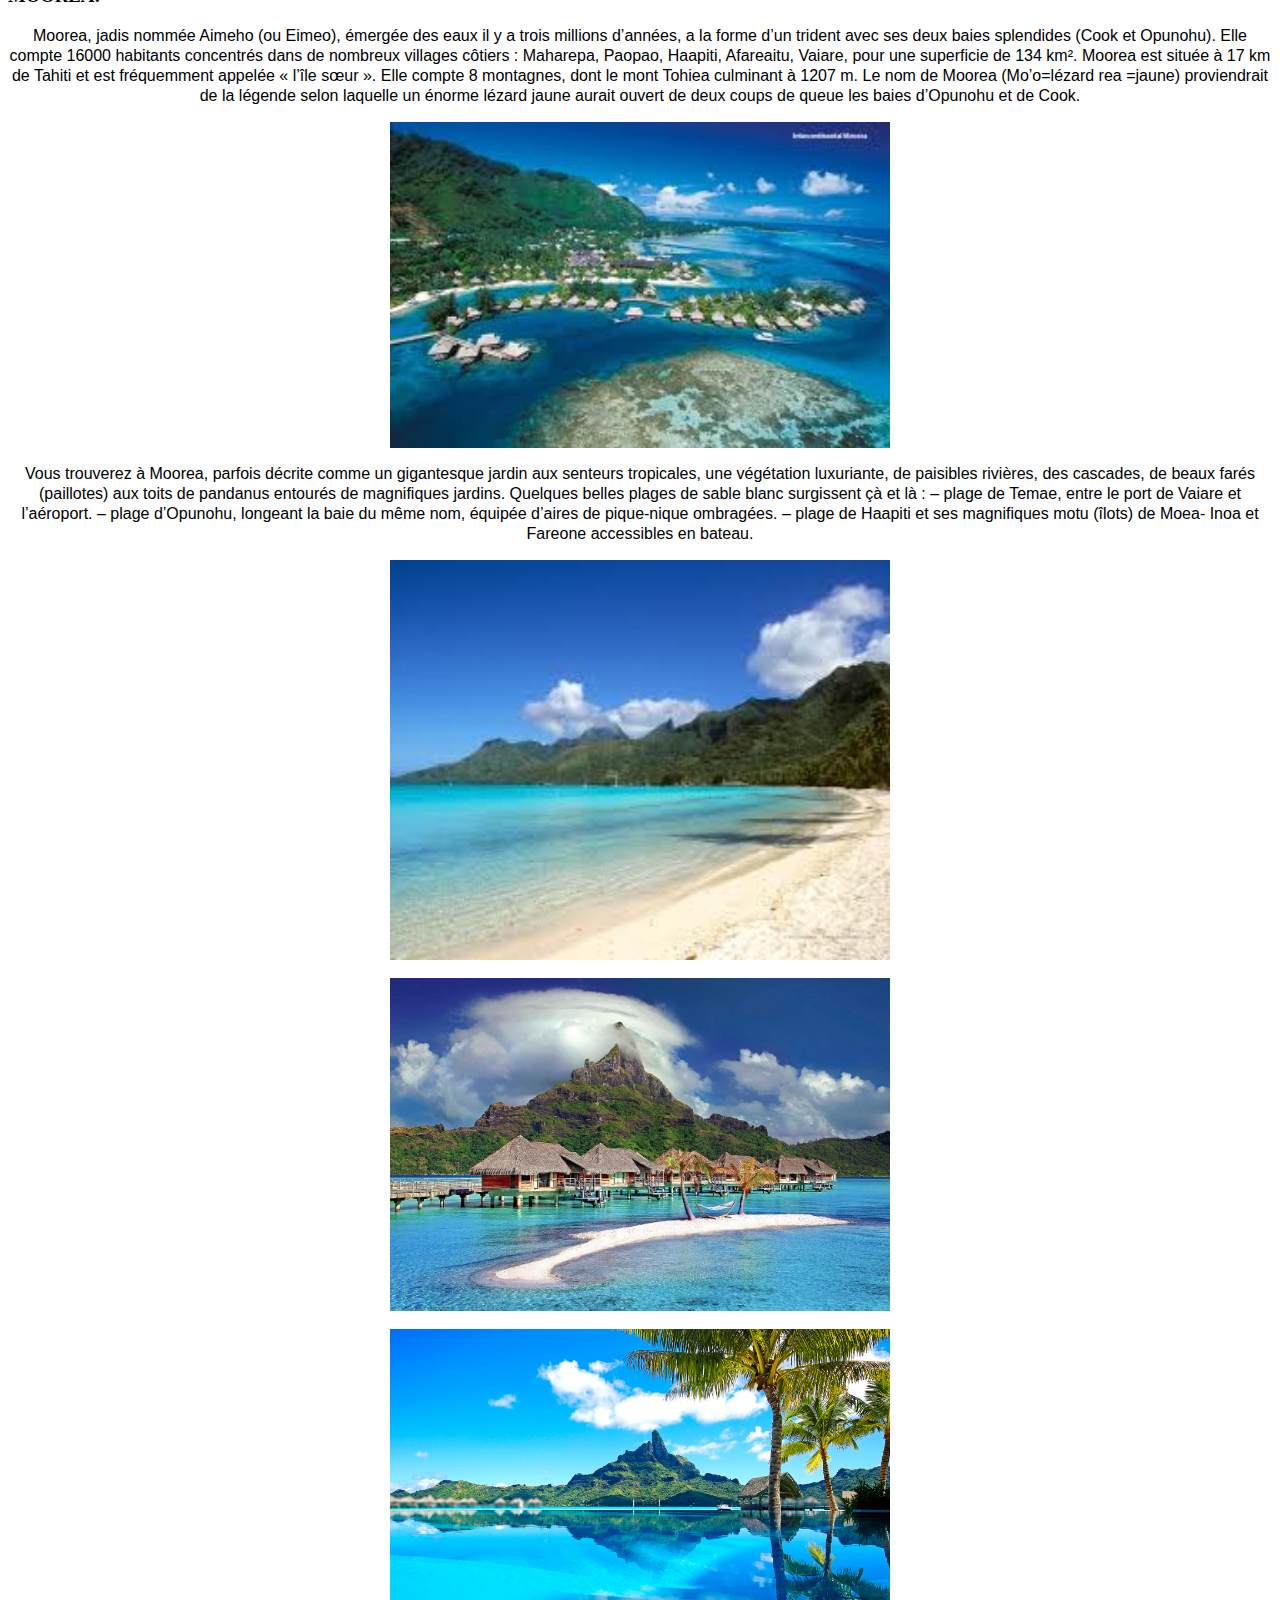
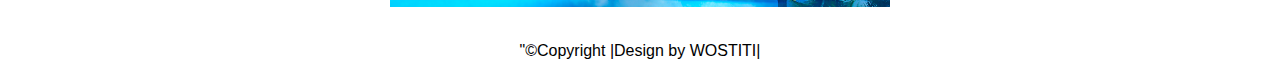
<file: tahiti.html>
<!DOCTYPE html>
<html>
    <head>
        <meta charset="UTF-8">
        <title>TAHITI</title>
        <link rel="stylesheet" href="destinations.css">
    </head>
    <body>
        <section id="Tahiti">
            <h1>BIENVENUE EN TAHITI</h1>
        </section>
        <h2>TAHITI</h2>
        <p>
            À Tahiti on retrouve certains attraits touristiques dans certaines villes qui bordent cette île. Mais il est vrai que ce ne sera pas sur l’île que vous trouverez des plages 
            de sable blanc comme sur les autres îles qui entourent Tahiti, encore plus belles.
        </p>
        <img src="tahiiti.jpg">
        <p>
            Malacca a été colonisée successivement par les Portugais, les Hollandais puis par l’Empire Britannique. Ces 3 pays ont laissé des traces de leur colonisation dans Malacca. 
            Ajoutez à cela, les Chinois, les Indiens, les Musulmans, les Malais et vous avez un sacré mélange de cultures. Et bien c’est ce mélange de cultures qui caractérise Malacca.
             D’une rue à une autre, le décor change complètement. Enfin, pendant 2 jours à visiter Malacca, nous avons eu l’impression de voyager dans plusieurs pays à la fois.
        </p>
        <p>
            À Tahiti, ce qui est aussi couramment fréquenté, c’est le marché de Papeete. Là, se vendent tous produits confondus, locaux. On y retrouve du poisson frais, des produits de la
             terre locaux, des bijoux, confectionnés par les femmes de l’île. Tout cela s’accompagne également de groupes de musique et de danse qui animent entre autre, la place du marché.
        </p>
        <img src="mtht.jpg">
        <p>
            On y retrouve également un spot de surf.
        </p>
        <img src="teahupoo.jpg">
        <p>
            Dans plusieurs autres villes, on peut visiter des musés, faire de la randonnée pédestre en se rafraîchissant dans les diverses chutes de l’île.
            Sur l’île même de Tahiti, on retrouve certains attraits cités ci-dessus. Mais lorsque les touristes viennent à Tahiti, celle-ci devient alors pour eux une sorte de transit,
             par lequel les touristes passent pour alors rejoindre les magnifiques îles situées aux alentours, telles que Moorea et Bora bora.
        </p>
        
        
        <img src="bora-bora.jpg">
        <p>
            Bora Bora (ou Pora Pora), d’une superficie de 38 km², est située à 280 km au nord-ouest de Tahiti. Elle a émergé des eaux il y a environ 3 millions d’années et a, depuis,
             lentement subi les mouvements des plaques continentales, phénomène aboutissant à l’éloignement de son point chaud, sort de toutes les îles en Polynésie. Pourtant Bora Bora 
             a une caractéristique géologique bien particulière puisqu’elle se situe à mi-chemin entre île haute et île basse (atoll).
        </p>
        <p>
            De l’affaissement du volcan principal, le mont Otemanu culminant à 727 mètres, doublé du fabuleux Mont Pahia (626 mètres), est créé son immense lagon et son récif corallien avec
             son chapelet de motu= îles(motu One, motu Mute, motu Piti Aau..) aux somptueuses plages de sable blanc encerclant l’île principale. L’unique passe, Teavanui, reliant l’océan au 
             lagon est située en face du village principal Vaitape, sur la côte ouest de l’île.
        </p>
        <img src="otemanu.jpg" >
        <h3>MOOREA:</h3>
        <p>
            Moorea, jadis nommée Aimeho (ou Eimeo), émergée des eaux il y a trois millions d’années, a la forme d’un trident avec ses deux baies splendides (Cook et Opunohu). Elle compte 
            16000 habitants concentrés dans de nombreux villages côtiers : Maharepa, Paopao, Haapiti, Afareaitu, Vaiare, pour une superficie de 134 km². Moorea est située à 17 km de Tahiti 
            et est fréquemment appelée « l’île sœur ». Elle compte 8 montagnes, dont le mont Tohiea culminant à 1207 m. Le nom de Moorea (Mo’o=lézard rea =jaune) proviendrait de la légende 
            selon laquelle un énorme lézard jaune aurait ouvert de deux coups de queue les baies d’Opunohu et de Cook.
        </p>
        <img src="plage-de-temae.jpg">
        <p>
            Vous trouverez à Moorea, parfois décrite comme un gigantesque jardin aux senteurs tropicales, une végétation luxuriante, de paisibles rivières, des cascades, de beaux farés (paillotes) 
            aux toits de pandanus entourés de magnifiques jardins. Quelques belles plages de sable blanc surgissent çà et là :
            – plage de Temae, entre le port de Vaiare et l’aéroport.
            – plage d’Opunohu, longeant la baie du même nom, équipée d’aires de pique-nique ombragées.
            – plage de Haapiti et ses magnifiques motu (îlots) de Moea- Inoa et Fareone accessibles en bateau.
        </p>
        <img src="plage-moorea.jpg" > <br>
        <img src="Tahiti (1).jpg"> <br>
        <img src="tahiti.jpg"> <br>
        <footer>
            <div>
                <p>"©Copyright |Design by WOSTITI|</p>
            </div>
        </footer>
            
    </body>
</html>
</file>
<file: index.css>
*{
    margin: 0px;
    padding: 0px;
    box-sizing: border-box;
}
html{
    font-size: 62.5%;
}
h1,
h3{
    font-size: 2.6rem;
}
h2{
    font-size: 4.8rem;
}

li{
    font-size: 2rem;
}
p{
    font-size: 2rem;
}
a{
    color: forestgreen;
    text-decoration: none;
}
.main-head {
    background: peru;
    color: springgreen;
}
nav{
    min-height: 10vh;
    display: flex;
    align-items: center;
    width: 90%;
    margin: auto;
    padding: 2rem;
}
nav ul{
    display: flex;
    flex: 1 1 40rem;
    justify-content: space-around;
    align-items: center;
    list-style: none;
}

#logo{
    flex: 2 1 40rem;

}
img#logo{
    width: 150px;
}

/*HERO */

section{
    min-height: 90vh;
    background: url(lili.jpg);
    background-size: cover;
    background-position: center;
    color: maroon;
    display: flex;
    flex-direction: column;
    justify-content: center;
    align-items: center;
    transition: cubic-bezier(0.55, 0.055, 0.675, 0.19);
}
h3{
    padding: 1.8rem;
    
}
button{
    padding: 0.5rem 3.5rem;
    background: peru;
    color: springgreen;
    font-size: 1.8rem;
    cursor: pointer;
}
div#Cascadesdedindefelo {
    text-align: center;
    font-family: Arial, Helvetica, sans-serif;
    width: 30%;
    line-height: 30px;
    
}
#Cascadesdedindefelo {
    display: inline-block;
    vertical-align: auto;
    float: left;
    padding: 20px;
}
  
img {
    float: initial;
    width: 150px;
    border-radius: 0px;
    box-shadow: 10px 10px 5px black;
}
p {
    display: block;
    margin-block-start: 1em;
    margin-block-end: 1em;
    margin-inline-start: 0px;
    margin-inline-end: 0px;
}
div#Tahiti{
    text-align: center;
    font-family: Arial, Helvetica, sans-serif;
    width: 30%;
    line-height: 30px;
    
}
#Tahiti {
    display: inline-block;
    vertical-align: auto;
    float: center;
    padding-left: 130px;
    padding-top: 1.8em;
}

div#Malacca{
    text-align: center;
    font-family: Arial, Helvetica, sans-serif;
    width: 30%;
    line-height: 30px;
  }
 

#Malacca {
    float: right;
    vertical-align: auto;
    display: inline-block;
    padding: 20px;
}
div {
    display: block;
}
 
div {
    display: block;
}

}
img {
    float: initial;
    width: 200px;
    border-radius: 0px;
    box-shadow: 10px 10px 5px black;
}
</file>
<file: destinations.css>
section#Madrid {
    min-height: 90vh;
    background: url(hrm.jpg);
    background-size: cover;
    background-position: center;
    color: #080600;
    display: flex;
    flex-direction: column;
    justify-content: center;
    align-items: center;
    transition: cubic-bezier(0.55, 0.055, 0.675, 0.19);
}
section#Dindefelo{
    min-height: 90vh;
    background: url(kedougou-dindefelo-juin-12-_26_.jpg);
    background-size: cover;
    background-position: center;
    color: oldlace;
    display: flex;
    flex-direction: column;
    justify-content: center;
    align-items: center;
    transition: cubic-bezier(0.55, 0.055, 0.675, 0.19);
}
section#Malacca{
    min-height: 90vh;
    background: url(mlcctown.jpg);
    background-size: cover;
    background-position: center;
    color: rgb(8, 6, 0);
    display: flex;
    flex-direction: column;
    justify-content: center;
    align-items: center;
    transition: cubic-bezier(0.55, 0.055, 0.675, 0.19);
}
section#Pattaya{
    min-height: 90vh;
    background: url(patta.jpg);
    background-size: cover;
    background-position: center;
    color: oldlace;
    display: flex;
    flex-direction: column;
    justify-content: center;
    align-items: center;
    transition: cubic-bezier(0.55, 0.055, 0.675, 0.19);
}
section#Tahiti{
    min-height: 90vh;
    background: url(tahiiti.jpg);
    background-size: cover;
    background-position: center;
    color: oldlace;
    display: flex;
    flex-direction: column;
    justify-content: center;
    align-items: center;
    transition: cubic-bezier(0.55, 0.055, 0.675, 0.19);
}
section#Montblanc{
    min-height: 90vh;
    background: url(mntb.jpg);
    background-size: cover;
    background-position: center;
    color: oldlace;
    display: flex;
    flex-direction: column;
    justify-content: center;
    align-items: center;
    transition: cubic-bezier(0.55, 0.055, 0.675, 0.19);
}
section#Niagara{
    min-height: 90vh;
    background: url(niagara.jpg);
    background-size: cover;
    background-position: center;
    color: oldlace;
    display: flex;
    flex-direction: column;
    justify-content: center;
    align-items: center;
    transition: cubic-bezier(0.55, 0.055, 0.675, 0.19);
}
section#Dubai{
    min-height: 90vh;
    background: url(dubai-skyscrapers.jpg);
    background-size: cover;
    background-position: center;
    color: oldlace;
    display: flex;
    flex-direction: column;
    justify-content: center;
    align-items: center;
    transition: cubic-bezier(0.55, 0.055, 0.675, 0.19);
}
img{
        float: auto;
        width: 500px;
        border-radius: 0px;
        box-shadow: 10px 10px 5px white;
        margin: auto;
        display: block;
    
}
h2, p{
        font-family: 'Lucida Sans', 'Lucida Sans Regular', 'Lucida Grande', 'Lucida Sans Unicode', Geneva, Verdana, sans-serif;
        margin: 0px;
        padding: 0px;
        line-height: 50px;
}
p{
        display: block;
        margin-block-start: 1em;
        margin-block-end: 1em;
        margin-inline-start: 0px;
        margin-inline-end: 0px;

}
h2{
        display: block;
        font-size: 1.5em;
        margin-block-start: 0.83em;
        margin-block-end: 0.83em;
        margin-inline-start: 0px;
        margin-inline-end: 0px;
        font-weight: bold;
        text-align: center;

}
h3{

}
p {
    font-family: 'Lucida Sans', 'Lucida Sans Regular', 'Lucida Grande', 'Lucida Sans Unicode', Geneva, Verdana, sans-serif;
    display: flex;
    justify-content: center;
    align-items: center;
    line-height: 30px;
    text-align: left;
    text-align: center;
    width: 100%;
    line-height: 20px;
}
h1{
    font-size: 2.6rem;
    text-align: center;
}
a{
    font-family: Arial, Helvetica, sans-serif;
    border: solid 1px black;
    text-decoration: none;
    text-transform: uppercase;
    padding: 10px 15px;
    background-color: burlywood;
    border-radius: 4px;
    font-weight: 200;
    color: black;

}
a:-webkit-any-link {
    color: -webkit-link;
    cursor: pointer;
    text-decoration: underline;
}
</file>
